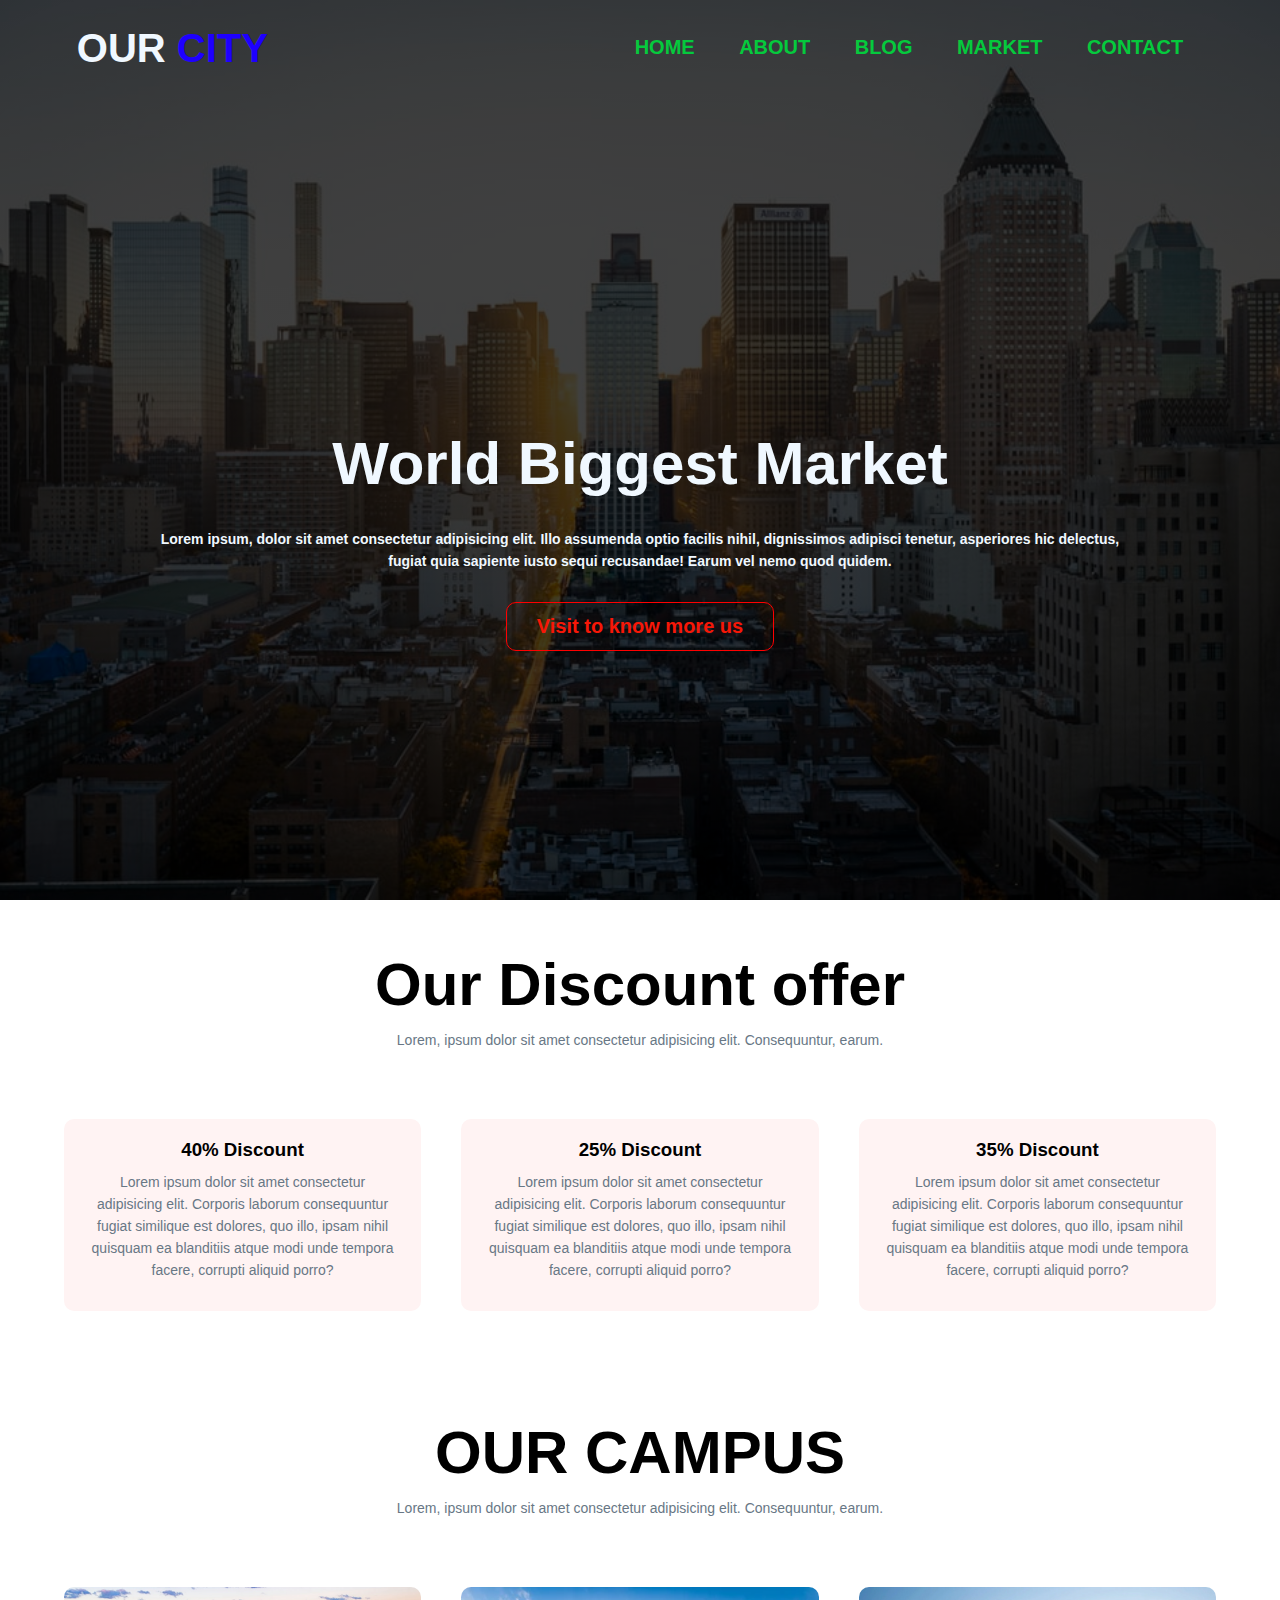
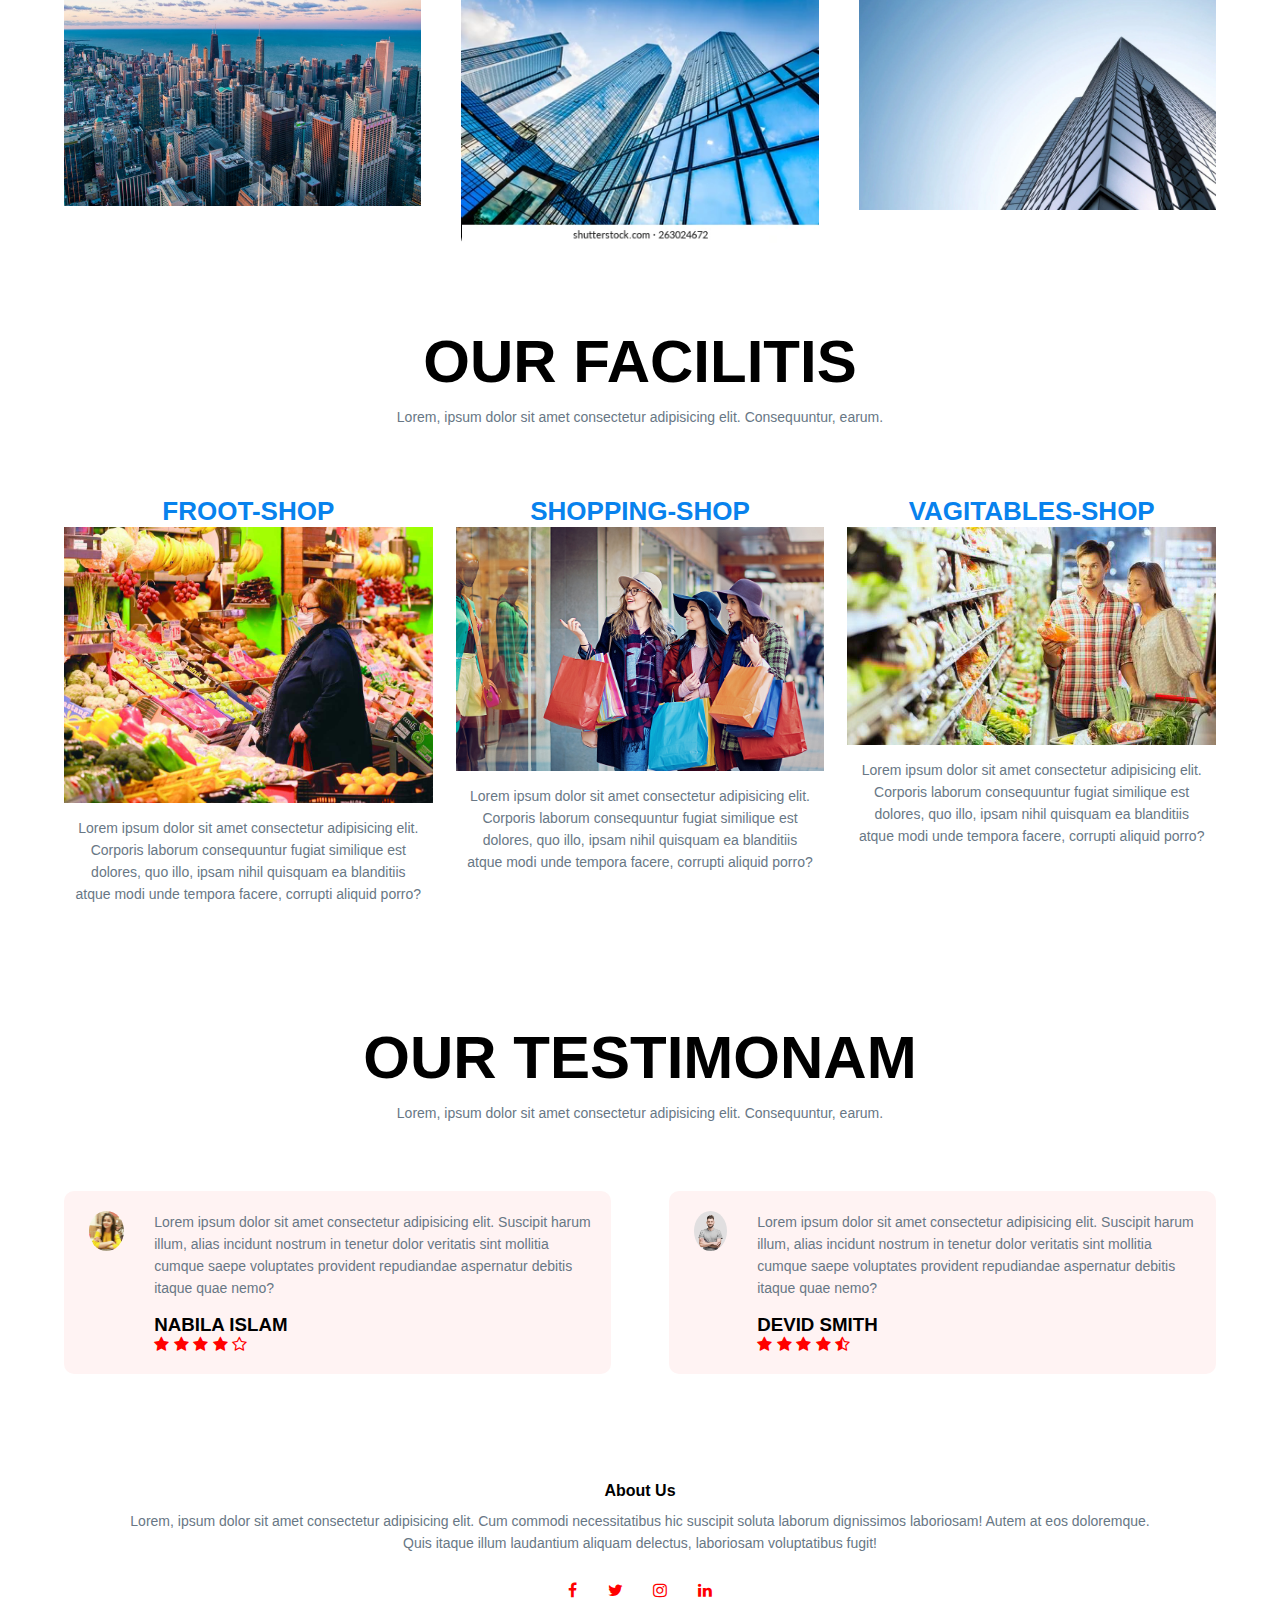
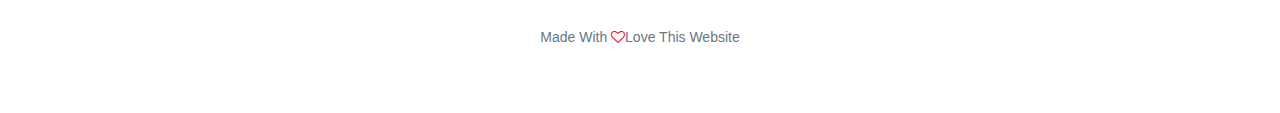
<file: index.html>
<!DOCTYPE html>
<html lang="en">
<head>
    <meta charset="UTF-8">
    <meta http-equiv="X-UA-Compatible" content="IE=edge">
    <meta name="viewport" content="width=device-width, initial-scale=1.0">
    <title>Document</title>
    <link rel="stylesheet" href="style.css">
    <link rel="stylesheet" href="https://stackpath.bootstrapcdn.com/font-awesome/4.7.0/css/font-awesome.min.css">
</head>
<body>
    <section class="hedaer">
      <nav>
        <h2 class="logo">OUR <span>CITY</span></h2>
         <div class="nav-links" id="navlinks">
            <i class="fa fa-times" onclick="hidemenu()"></i>
             <ul>
                 <li><a href="index.html">HOME</a></li>
                 <li><a href="about.html">ABOUT</a></li>
                 <li><a href="blog.html">BLOG</a></li>
                 <li><a href="market.html">MARKET</a></li>
                 <li><a href="contact.html">CONTACT</a></li>
             </ul>
         </div>
         <i class="fa fa-bars"onclick="showmenu()"></i>
        </nav>


        <div class="detels">
            <h1>World Biggest Market</h1>
            <p>Lorem ipsum, dolor sit amet consectetur adipisicing elit. Illo assumenda optio facilis nihil, dignissimos adipisci tenetur, asperiores hic delectus, <br> fugiat quia sapiente iusto sequi recusandae! Earum vel nemo quod quidem.</p>
            <a href="" class="btn">Visit to know more us</a>
        </div>

    </section>
             
    <!-- discount -->

<section class="discount">

    <h1>Our Discount offer</h1>
    <p>Lorem, ipsum dolor sit amet consectetur adipisicing elit. Consequuntur, earum.</p>

     <div class="row">
         <div class="market-col">
             <h3>40% Discount</h3>
             <p>Lorem ipsum dolor sit amet consectetur adipisicing elit. Corporis laborum consequuntur fugiat similique est dolores, quo illo, ipsam nihil quisquam ea blanditiis atque modi unde tempora facere, corrupti aliquid porro?</p>
         </div>
         <div class="market-col">
            <h3>25% Discount</h3>
            <p>Lorem ipsum dolor sit amet consectetur adipisicing elit. Corporis laborum consequuntur fugiat similique est dolores, quo illo, ipsam nihil quisquam ea blanditiis atque modi unde tempora facere, corrupti aliquid porro?</p>
        </div>
        <div class="market-col">
            <h3>35% Discount</h3>
            <p>Lorem ipsum dolor sit amet consectetur adipisicing elit. Corporis laborum consequuntur fugiat similique est dolores, quo illo, ipsam nihil quisquam ea blanditiis atque modi unde tempora facere, corrupti aliquid porro?</p>
        </div>
     </div>



</section>


<!-- Campus -->

  <section class="Campus">

    <h1>OUR CAMPUS</h1>
    <p>Lorem, ipsum dolor sit amet consectetur adipisicing elit. Consequuntur, earum.</p>



    
    <div class="row">
        <div class="Campus-col">
           <img src="./b.png">
           <div class="lear">
               <h3>ENGLAND</h3>
           </div>
        </div>

        <div class="Campus-col">
            <img src="./london.png">
            <div class="lear">
                <h3>LONDON</h3>
            </div>
         </div>

         <div class="Campus-col">
            <img src="./lond.png">
            <div class="lear">
                <h3>AMERIKA</h3>
            </div>
         </div>

    </div>



  </section>



  <!-- facilitis -->

  <section class="facilitis">

    <h1>OUR FACILITIS</h1>
    <p>Lorem, ipsum dolor sit amet consectetur adipisicing elit. Consequuntur, earum.</p>
  
  
    <div class="row">
        <div class="facilitis-col">
            <h3>FROOT-SHOP</h3>
            <img src="./shopping.png">
            <p>Lorem ipsum dolor sit amet consectetur adipisicing elit. Corporis laborum consequuntur fugiat similique est dolores, quo illo, ipsam nihil quisquam ea blanditiis atque modi unde tempora facere, corrupti aliquid porro?</p>
        </div>
  
        <div class="facilitis-col">
            <h3>SHOPPING-SHOP</h3>
            <img src="./market.png">
            <p>Lorem ipsum dolor sit amet consectetur adipisicing elit. Corporis laborum consequuntur fugiat similique est dolores, quo illo, ipsam nihil quisquam ea blanditiis atque modi unde tempora facere, corrupti aliquid porro?</p>
        </div>
  
        <div class="facilitis-col">
            <h3>VAGITABLES-SHOP</h3>
            <img src="./shop.png">
            <p>Lorem ipsum dolor sit amet consectetur adipisicing elit. Corporis laborum consequuntur fugiat similique est dolores, quo illo, ipsam nihil quisquam ea blanditiis atque modi unde tempora facere, corrupti aliquid porro?</p>
        </div>
    </div>
  
  
  
  
  </section>


   <!-- TESTIMONAM -->

   <section class="TESTIMONAM">
      
    <h1>OUR TESTIMONAM</h1>
    <p>Lorem, ipsum dolor sit amet consectetur adipisicing elit. Consequuntur, earum.</p>

   <div class="row">
       <div class="tes-col">
           <img src="./girl.png">
           <div>
               <p>Lorem ipsum dolor sit amet consectetur adipisicing elit. Suscipit harum illum, alias incidunt nostrum in tenetur dolor veritatis sint mollitia cumque saepe voluptates provident repudiandae aspernatur debitis itaque quae nemo?</p>
               <h3>NABILA ISLAM</h3>
               <i class="fa fa-star"></i>
               <i class="fa fa-star"></i>
               <i class="fa fa-star"></i>
               <i class="fa fa-star"></i>
               <i class="fa fa-star-o"></i>

           </div>
       </div>
       <div class="tes-col">
        <img src="./man.png">
        <div>
            <p>Lorem ipsum dolor sit amet consectetur adipisicing elit. Suscipit harum illum, alias incidunt nostrum in tenetur dolor veritatis sint mollitia cumque saepe voluptates provident repudiandae aspernatur debitis itaque quae nemo?</p>
            <h3>DEVID SMITH</h3>
            <i class="fa fa-star"></i>
            <i class="fa fa-star"></i>
            <i class="fa fa-star"></i>
            <i class="fa fa-star"></i>
            <i class="fa fa-star-half-o"></i>
        </div>
    </div>
   </div>

   




   </section>



    
<!-- footer -->

<section class="footer">
     
    <h4>About Us</h4>
    <p>Lorem, ipsum dolor sit amet consectetur adipisicing elit. Cum commodi necessitatibus hic suscipit soluta laborum dignissimos laboriosam! Autem at eos doloremque. <br> Quis itaque illum laudantium aliquam delectus, laboriosam voluptatibus fugit!</p>

    <div class="icons">
        <i class="fa fa-facebook"></i>
        <i class="fa fa-twitter"></i>
        <i class="fa fa-instagram"></i>
        <i class="fa fa-linkedin"></i>
    </div>
     <p>Made With  <i class="fa fa-heart-o"></i>Love This Website</p>



</section>














   <!-- java script  -->




    <script>


      var navlinks = document.getElementById("navlinks");
      function showmenu(){
        navlinks.style.right="0";
      }
      function hidemenu(){
        navlinks.style.right="-200px";
      }





    </script>
     




   

</body>
</html>
</file>
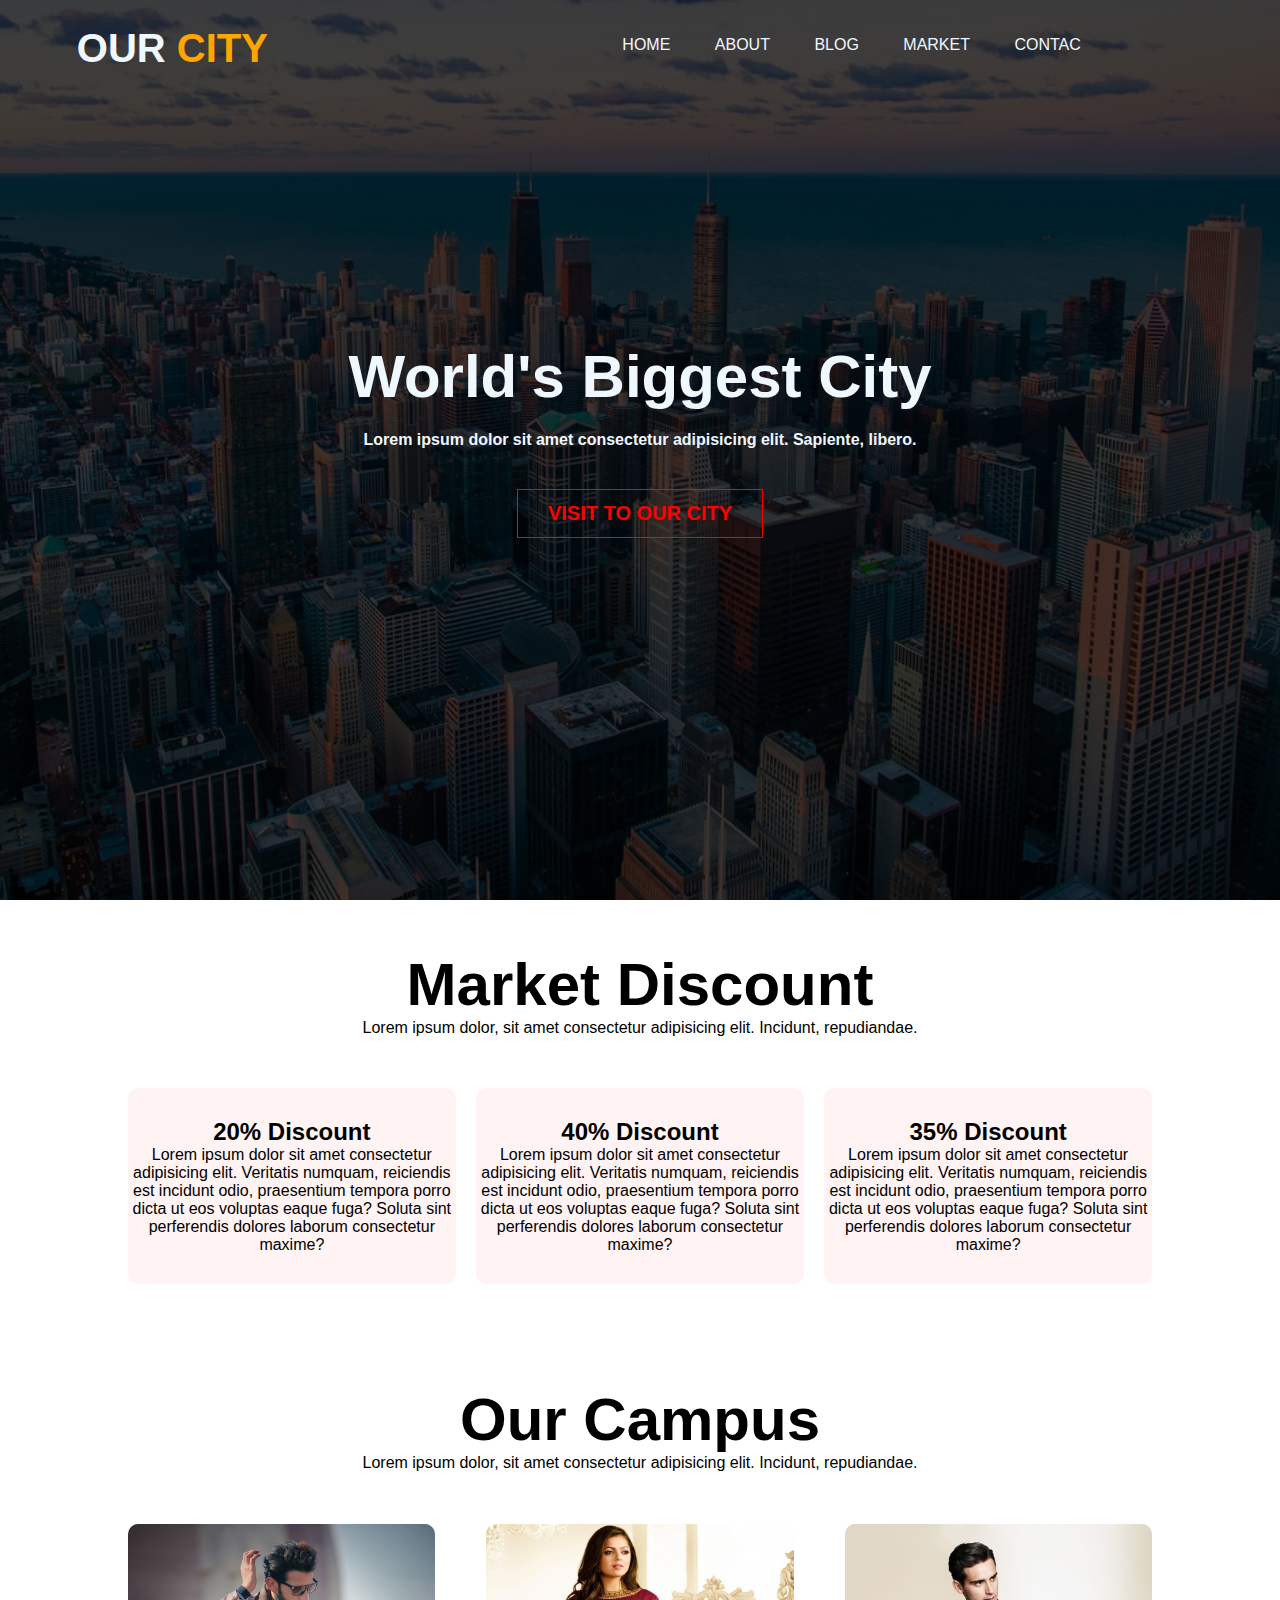
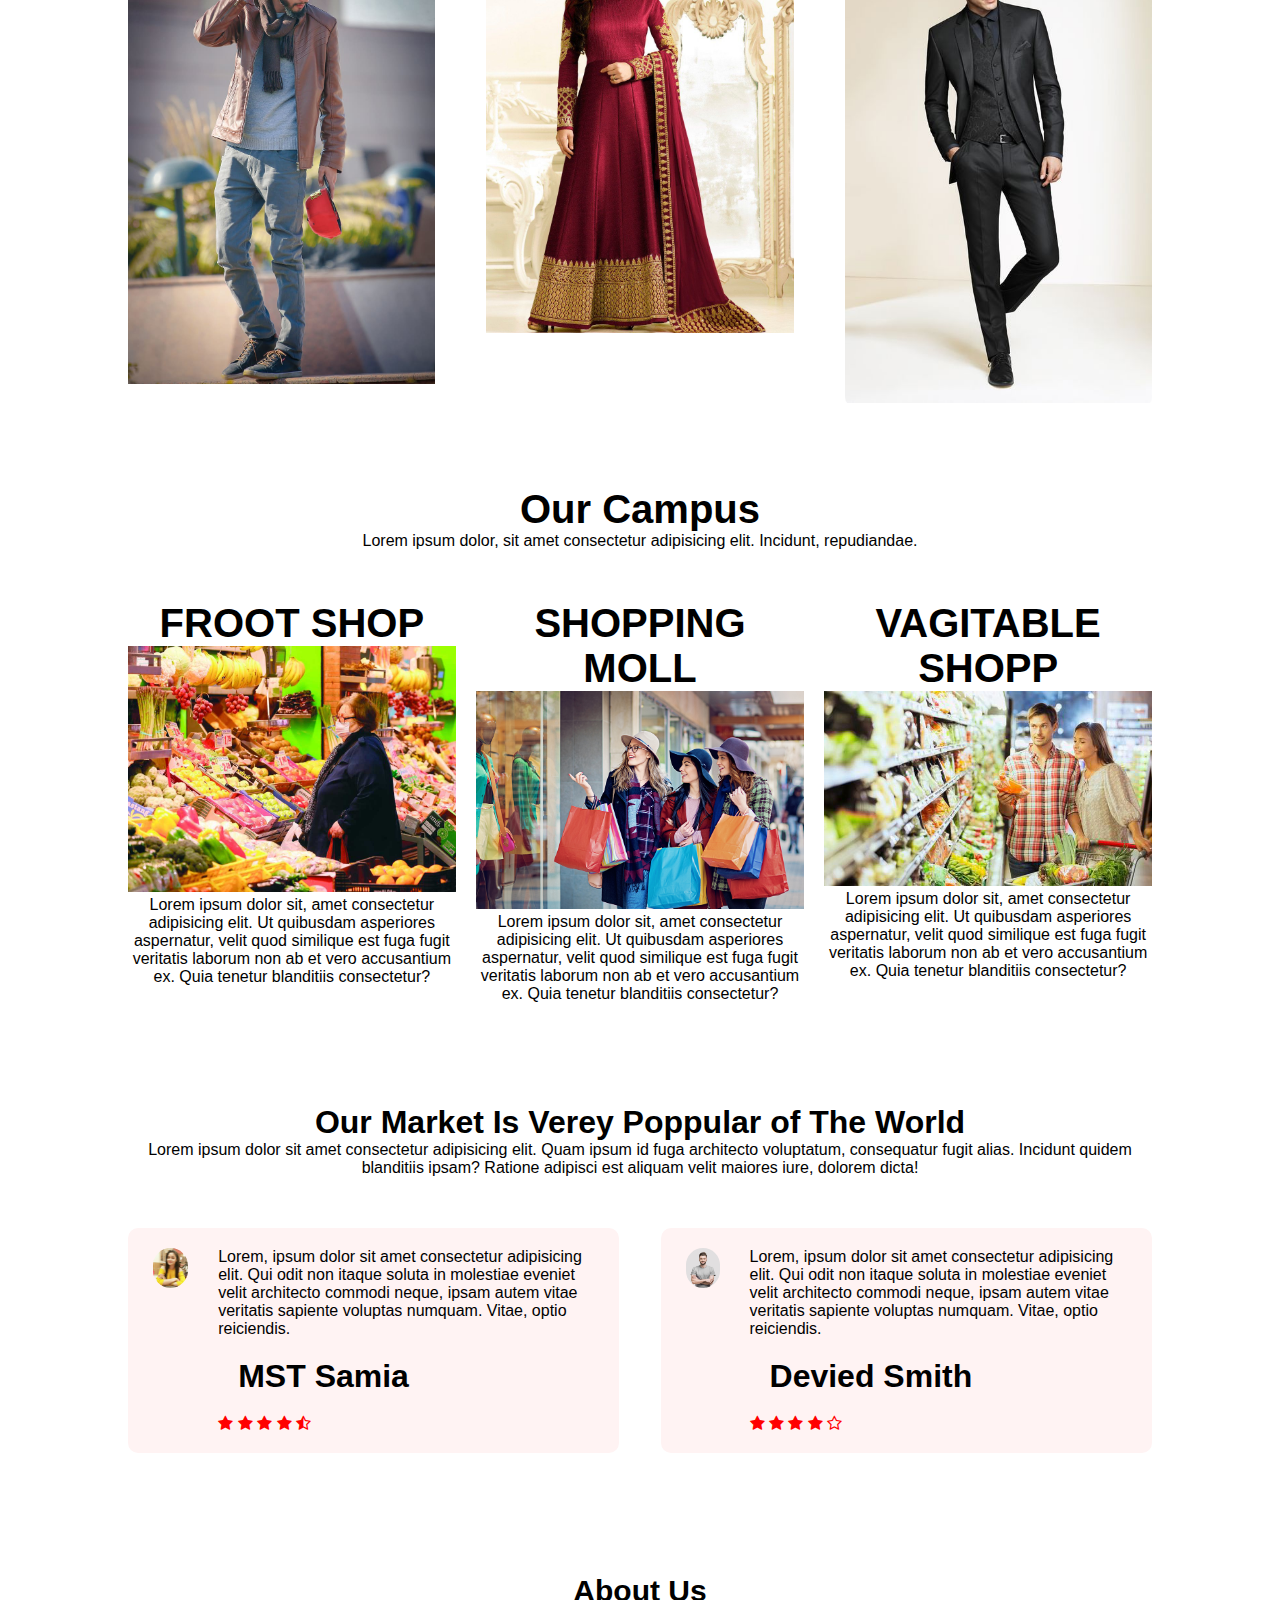
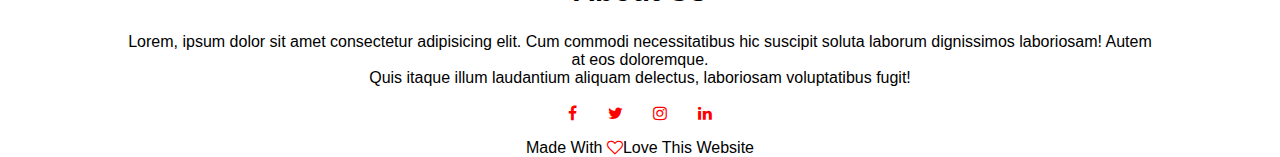
<file: practic/index.html>
<!DOCTYPE html>
<html lang="en">
<head>
  <meta charset="UTF-8">
  <meta http-equiv="X-UA-Compatible" content="IE=edge">
  <meta name="viewport" content="width=device-width, initial-scale=1.0">
  <title>Document</title>
  <link rel="stylesheet" href="style.css">
  <link rel="stylesheet" href="https://stackpath.bootstrapcdn.com/font-awesome/4.7.0/css/font-awesome.min.css">
</head>
<body>
  
<section>
 <div class="header">
    <nav>
    <h1 class="logo">OUR <span>CITY</span></h1>
    <div class="Nav-links" id="navlinks">
      <i class="fa fa-times" onclick="hidemenu()"></i>
      <ul>
        <li><a href="">HOME</a></li>
        <li><a href="">ABOUT</a></li>
        <li><a href="">BLOG</a></li>
        <li><a href="">MARKET</a></li>
        <li><a href="">CONTAC</a></li>
      </ul>
    </div>
    <i class="fa fa-bars" onclick="showmenu()"></i>
    </nav>

     <div class="detels">
      <h1> World's Biggest City</h1>
      <p>Lorem ipsum dolor sit amet consectetur adipisicing elit. Sapiente, libero.</p>
      <a href="" class="btn">VISIT TO OUR CITY</a>

     </div>

 </div>


</section>


<!-- corses  -->
<section class="corses">
  <h1>Market Discount</h1>
  <p>Lorem ipsum dolor, sit amet consectetur adipisicing elit. Incidunt, repudiandae.</p>

<div class="row">
  <div class="corses-col">
    <h2>20% Discount</h2>
    <p>Lorem ipsum dolor sit amet consectetur adipisicing elit. Veritatis numquam, reiciendis est incidunt odio, praesentium tempora porro dicta ut eos voluptas eaque fuga? Soluta sint perferendis dolores laborum consectetur maxime?</p>
  </div>

  <div class="corses-col">
    <h2>40% Discount</h2>
    <p>Lorem ipsum dolor sit amet consectetur adipisicing elit. Veritatis numquam, reiciendis est incidunt odio, praesentium tempora porro dicta ut eos voluptas eaque fuga? Soluta sint perferendis dolores laborum consectetur maxime?</p>
  </div>

  <div class="corses-col">
    <h2>35% Discount</h2>
    <p>Lorem ipsum dolor sit amet consectetur adipisicing elit. Veritatis numquam, reiciendis est incidunt odio, praesentium tempora porro dicta ut eos voluptas eaque fuga? Soluta sint perferendis dolores laborum consectetur maxime?</p>
  </div>

</div>


</section>

 <!-- campus -->

<section class="campus">

  <h1>Our Campus</h1>
  <p>Lorem ipsum dolor, sit amet consectetur adipisicing elit. Incidunt, repudiandae.</p>

  <div class="row">
    <div class="campus-col">
      <img src="./bannar.png">
      <div class="lear">
        <h3>GOOD LOCK</h3>
      </div>
    </div>

    <div class="campus-col">
      <img src="./girl-model.png">
      <div class="lear">
        <h3>GOOD LOCK</h3>
      </div>
    </div>

    <div class="campus-col">
      <img src="./boy-mdel.png">
      <div class="lear">
        <h3>GOOD LOCK</h3>
      </div>
    </div>

  </div>

</section>

<!-- facilitis -->

 <section class="facilitis">

  <h1>Our Campus</h1>
  <p>Lorem ipsum dolor, sit amet consectetur adipisicing elit. Incidunt, repudiandae.</p>


  <div class="row">
    <div class="facilitis-col">
      <h1>FROOT SHOP</h1>
      <img src="./shopping.png">
      <p>Lorem ipsum dolor sit, amet consectetur adipisicing elit. Ut quibusdam asperiores aspernatur, velit quod similique est fuga fugit veritatis laborum non ab et vero accusantium ex. Quia tenetur blanditiis consectetur?</p>
    </div>

    <div class="facilitis-col">
      <h1>SHOPPING MOLL</h1>
      <img src="./market.png">
      <p>Lorem ipsum dolor sit, amet consectetur adipisicing elit. Ut quibusdam asperiores aspernatur, velit quod similique est fuga fugit veritatis laborum non ab et vero accusantium ex. Quia tenetur blanditiis consectetur?</p>
    </div>

    <div class="facilitis-col">
      <h1>VAGITABLE SHOPP</h1>
      <img src="./shop.png">
      <p>Lorem ipsum dolor sit, amet consectetur adipisicing elit. Ut quibusdam asperiores aspernatur, velit quod similique est fuga fugit veritatis laborum non ab et vero accusantium ex. Quia tenetur blanditiis consectetur?</p>
    </div>

  </div>

 </section>
  

 <SEction class="TESTIMONIA">

   <h1>Our Market Is Verey Poppular of The World</h1>
   <p>Lorem ipsum dolor sit amet consectetur adipisicing elit. Quam ipsum id fuga architecto voluptatum, consequatur fugit alias. Incidunt quidem <br> blanditiis ipsam? Ratione adipisci est aliquam velit maiores iure, dolorem dicta! </p>


   <div class="row">
     <div class="tes-col">
       <img src="./girl.png">
       <div>
         <p>Lorem, ipsum dolor sit amet consectetur adipisicing elit. Qui odit non itaque soluta in molestiae eveniet velit architecto commodi neque, ipsam autem vitae veritatis sapiente voluptas numquam. Vitae, optio reiciendis.</p>

         <h1>MST Samia</h1>
         <i class="fa fa-star"></i>
         <i class="fa fa-star"></i>
         <i class="fa fa-star"></i>
         <i class="fa fa-star"></i>
         <i class="fa fa-star-half-o"></i>
       </div>
     </div>

     <div class="tes-col">
      <img src="./man.png">
      <div>
        <p>Lorem, ipsum dolor sit amet consectetur adipisicing elit. Qui odit non itaque soluta in molestiae eveniet velit architecto commodi neque, ipsam autem vitae veritatis sapiente voluptas numquam. Vitae, optio reiciendis.</p>

        <h1>Devied Smith</h1>
        <i class="fa fa-star"></i>
        <i class="fa fa-star"></i>
        <i class="fa fa-star"></i>
        <i class="fa fa-star"></i>
        <i class="fa fa-star-o"></i>
      </div>
    </div>

   </div>
   
 </SEction>

   
<!-- footer -->

<section class="footer">
     
  <h4>About Us</h4>
  <p>Lorem, ipsum dolor sit amet consectetur adipisicing elit. Cum commodi necessitatibus hic suscipit soluta laborum dignissimos laboriosam! Autem at eos doloremque. <br> Quis itaque illum laudantium aliquam delectus, laboriosam voluptatibus fugit!</p>

  <div class="icons">
      <i class="fa fa-facebook"></i>
      <i class="fa fa-twitter"></i>
      <i class="fa fa-instagram"></i>
      <i class="fa fa-linkedin"></i>
  </div>
   <p>Made With  <i class="fa fa-heart-o"></i>Love This Website</p>



</section>















 <!-- java script -->

 <script>


var navlinks = document.getElementById("navlinks");
      function showmenu(){
        navlinks.style.right="0";
      }
      function hidemenu(){
        navlinks.style.right="-200px";
      }




 </script>
  
 
</body>
</html>
</file>
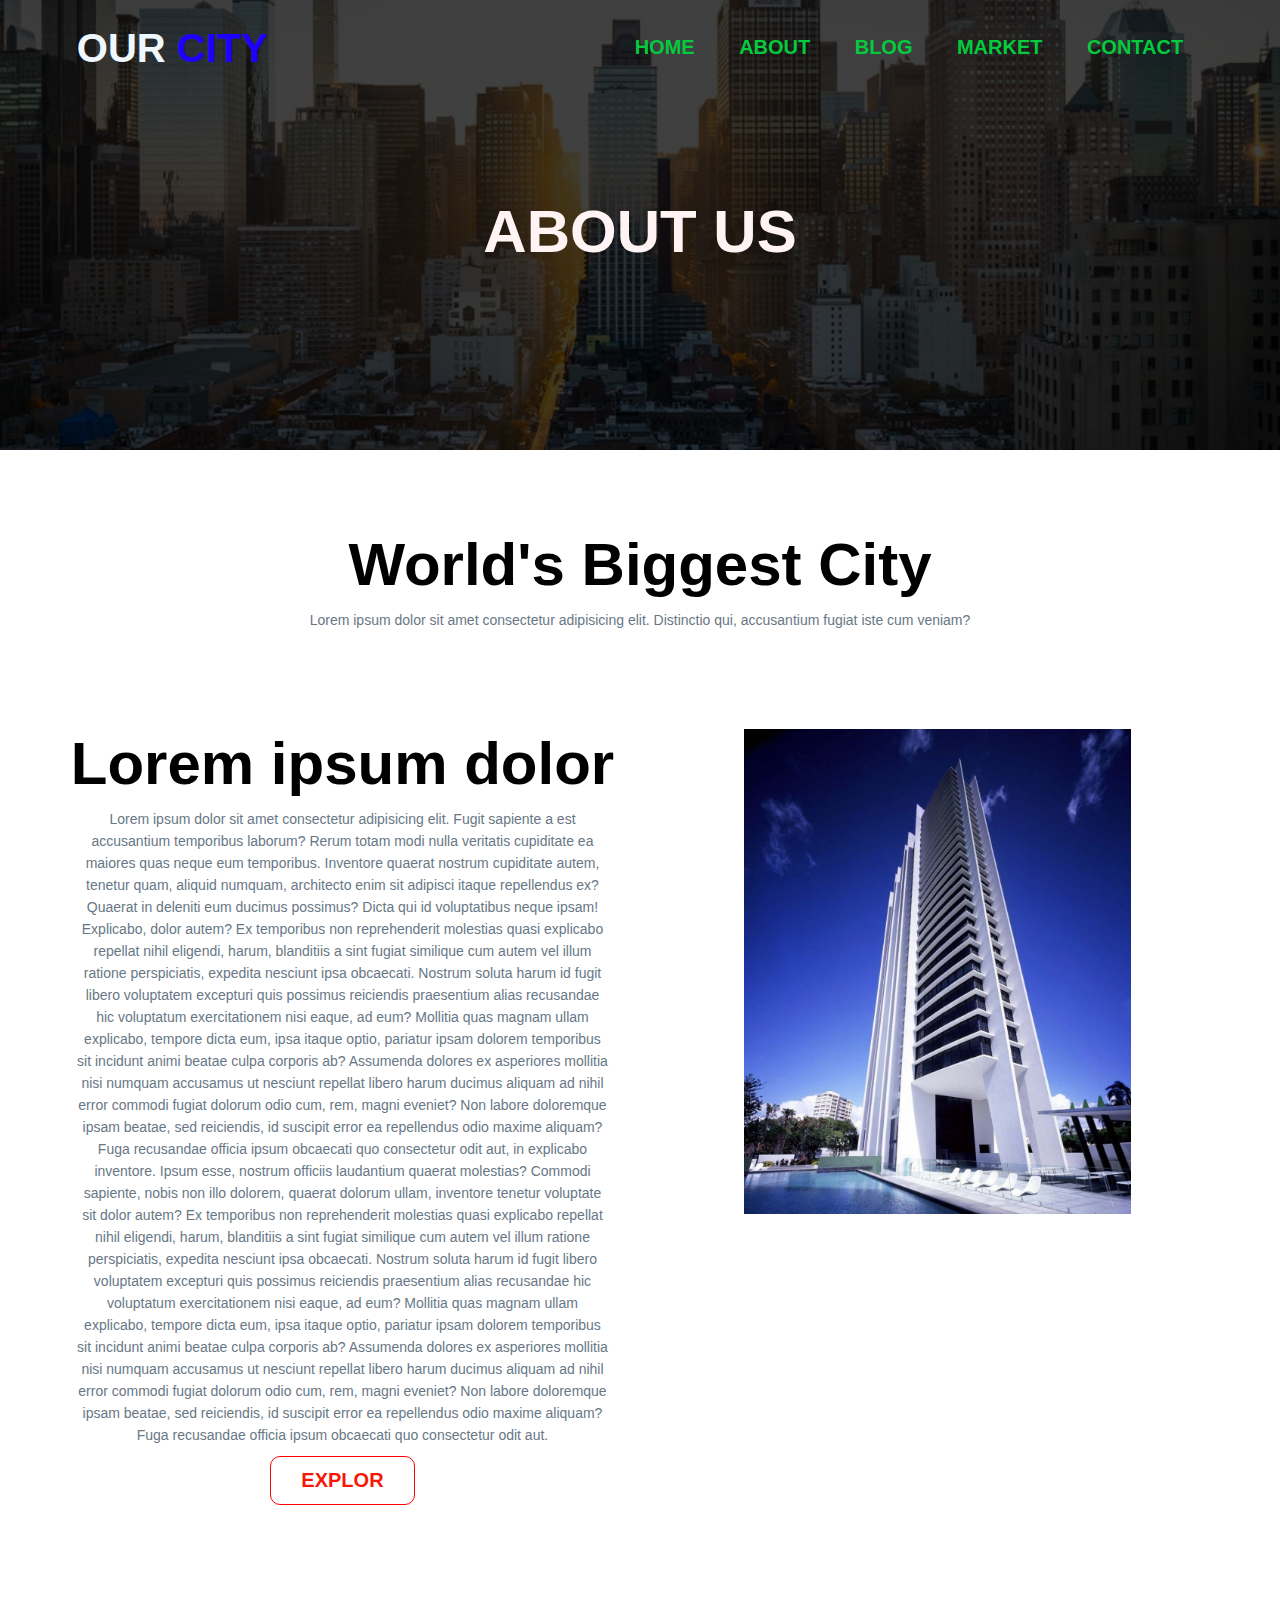
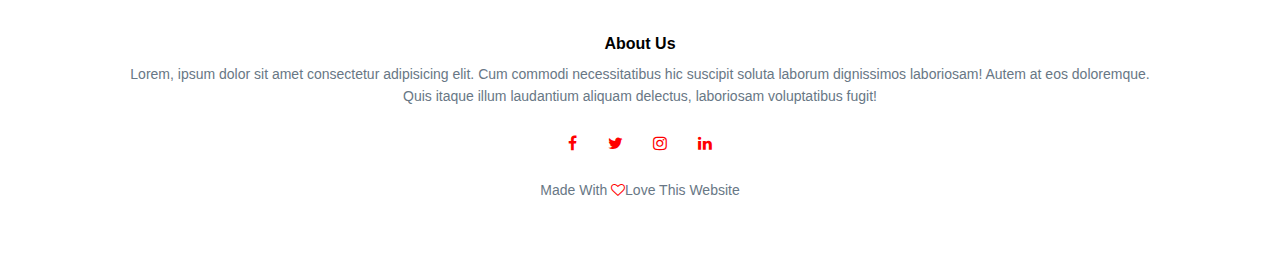
<file: about.html>
<!DOCTYPE html>
<html lang="en">
<head>
    <meta charset="UTF-8">
    <meta http-equiv="X-UA-Compatible" content="IE=edge">
    <meta name="viewport" content="width=device-width, initial-scale=1.0">
    <title>Document</title>
    <link rel="stylesheet" href="style.css">
    <link rel="stylesheet" href="https://stackpath.bootstrapcdn.com/font-awesome/4.7.0/css/font-awesome.min.css">
</head>
<body>
    <section class="sab-hedaer">
      <nav>
        <h2 class="logo">OUR <span>CITY</span></h2>
         <div class="nav-links" id="navlinks">
            <i class="fa fa-times" onclick="hidemenu()"></i>
             <ul>
                 <li><a href="index.html">HOME</a></li>
                 <li><a href="about.html">ABOUT</a></li>
                 <li><a href="blog.html">BLOG</a></li>
                 <li><a href="market.html">MARKET</a></li>
                 <li><a href="contact.html">CONTACT</a></li>
             </ul>
         </div>
         <i class="fa fa-bars"onclick="showmenu()"></i>
        </nav>

        <h1>ABOUT US</h1>
    

    </section>

    <!-- ABOUT US -->

   <section class="about">
     <h1>World's Biggest City</h1>
     <p>Lorem ipsum dolor sit amet consectetur adipisicing elit. Distinctio qui, accusantium fugiat iste cum veniam?</p>


     <div class="row">
       <div class="about-col">
         <h1>Lorem ipsum dolor</h1>
         <p>Lorem ipsum dolor sit amet consectetur adipisicing elit. Fugit sapiente a est accusantium temporibus laborum? Rerum totam modi nulla veritatis cupiditate ea maiores quas neque eum temporibus. Inventore quaerat nostrum cupiditate autem, tenetur quam, aliquid numquam, architecto enim sit adipisci itaque repellendus ex? Quaerat in deleniti eum ducimus possimus? Dicta qui id voluptatibus neque ipsam! Explicabo, dolor autem? Ex temporibus non reprehenderit molestias quasi explicabo repellat nihil eligendi, harum, blanditiis a sint fugiat similique cum autem vel illum ratione perspiciatis, expedita nesciunt ipsa obcaecati. Nostrum soluta harum id fugit libero voluptatem excepturi quis possimus reiciendis praesentium alias recusandae hic voluptatum exercitationem nisi eaque, ad eum? Mollitia quas magnam ullam explicabo, tempore dicta eum, ipsa itaque optio, pariatur ipsam dolorem temporibus sit incidunt animi beatae culpa corporis ab? Assumenda dolores ex asperiores mollitia nisi numquam accusamus ut nesciunt repellat libero harum ducimus aliquam ad nihil error commodi fugiat dolorum odio cum, rem, magni eveniet? Non labore doloremque ipsam beatae, sed reiciendis, id suscipit error ea repellendus odio maxime aliquam? Fuga recusandae officia ipsum obcaecati quo consectetur odit aut, in explicabo inventore. Ipsum esse, nostrum officiis laudantium quaerat molestias? Commodi sapiente, nobis non illo dolorem, quaerat dolorum ullam, inventore tenetur voluptate sit  dolor autem? Ex temporibus non reprehenderit molestias quasi explicabo repellat nihil eligendi, harum, blanditiis a sint fugiat similique cum autem vel illum ratione perspiciatis, expedita nesciunt ipsa obcaecati. Nostrum soluta harum id fugit libero voluptatem excepturi quis possimus reiciendis praesentium alias recusandae hic voluptatum exercitationem nisi eaque, ad eum? Mollitia quas magnam ullam explicabo, tempore dicta eum, ipsa itaque optio, pariatur ipsam dolorem temporibus sit incidunt animi beatae culpa corporis ab? Assumenda dolores ex asperiores mollitia nisi numquam accusamus ut nesciunt repellat libero harum ducimus aliquam ad nihil error commodi fugiat dolorum odio cum, rem, magni eveniet? Non labore doloremque ipsam beatae, sed reiciendis, id suscipit error ea repellendus odio maxime aliquam? Fuga recusandae officia ipsum obcaecati quo consectetur odit aut.</p>
         <a href="" class="btn">EXPLOR</a>
       </div>
       <div class="about-col">
         <img src="./dubay.png" >
       </div>
     </div>


   </section>
   
 
  











    
<!-- footer -->

<section class="footer">
     
    <h4>About Us</h4>
    <p>Lorem, ipsum dolor sit amet consectetur adipisicing elit. Cum commodi necessitatibus hic suscipit soluta laborum dignissimos laboriosam! Autem at eos doloremque. <br> Quis itaque illum laudantium aliquam delectus, laboriosam voluptatibus fugit!</p>

    <div class="icons">
        <i class="fa fa-facebook"></i>
        <i class="fa fa-twitter"></i>
        <i class="fa fa-instagram"></i>
        <i class="fa fa-linkedin"></i>
    </div>
     <p>Made With  <i class="fa fa-heart-o"></i>Love This Website</p>



</section>














   <!-- java script  -->




    <script>


      var navlinks = document.getElementById("navlinks");
      function showmenu(){
        navlinks.style.right="0";
      }
      function hidemenu(){
        navlinks.style.right="-200px";
      }





    </script>
     




   

</body>
</html>
</file>
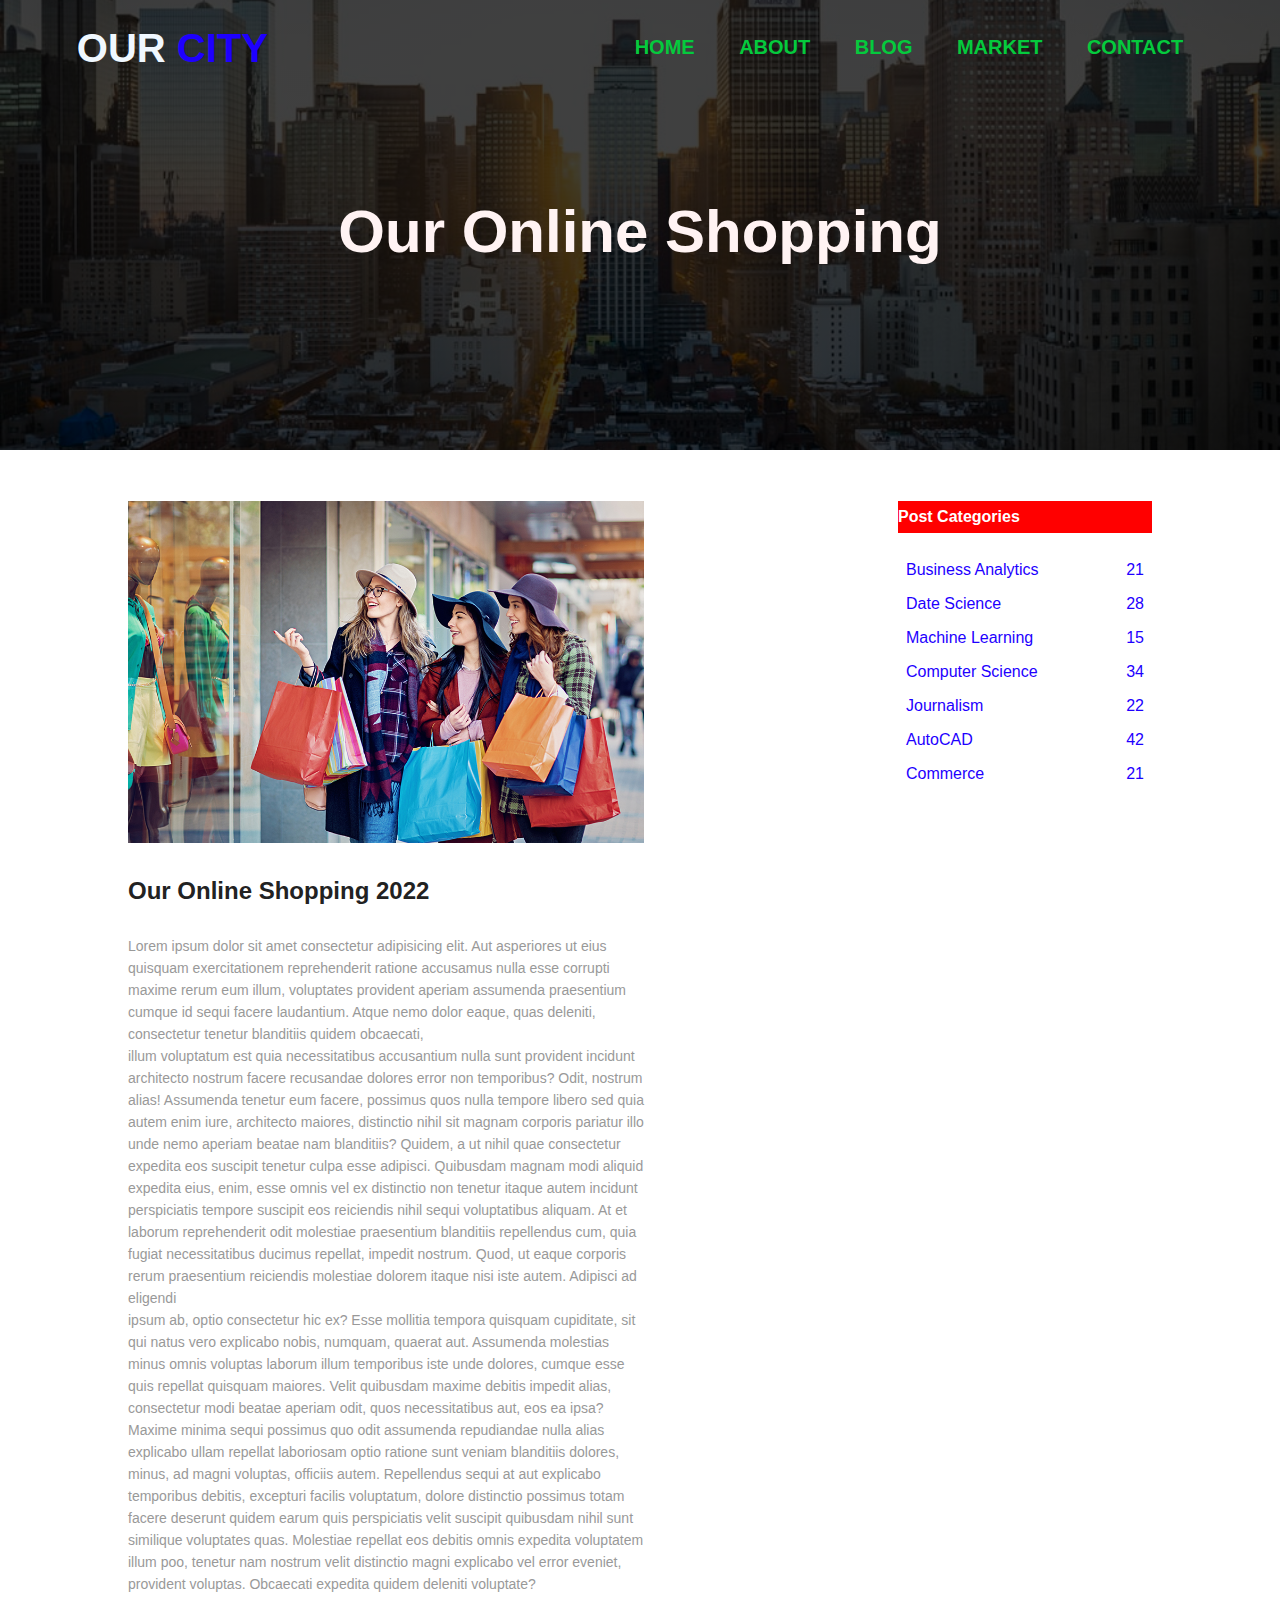
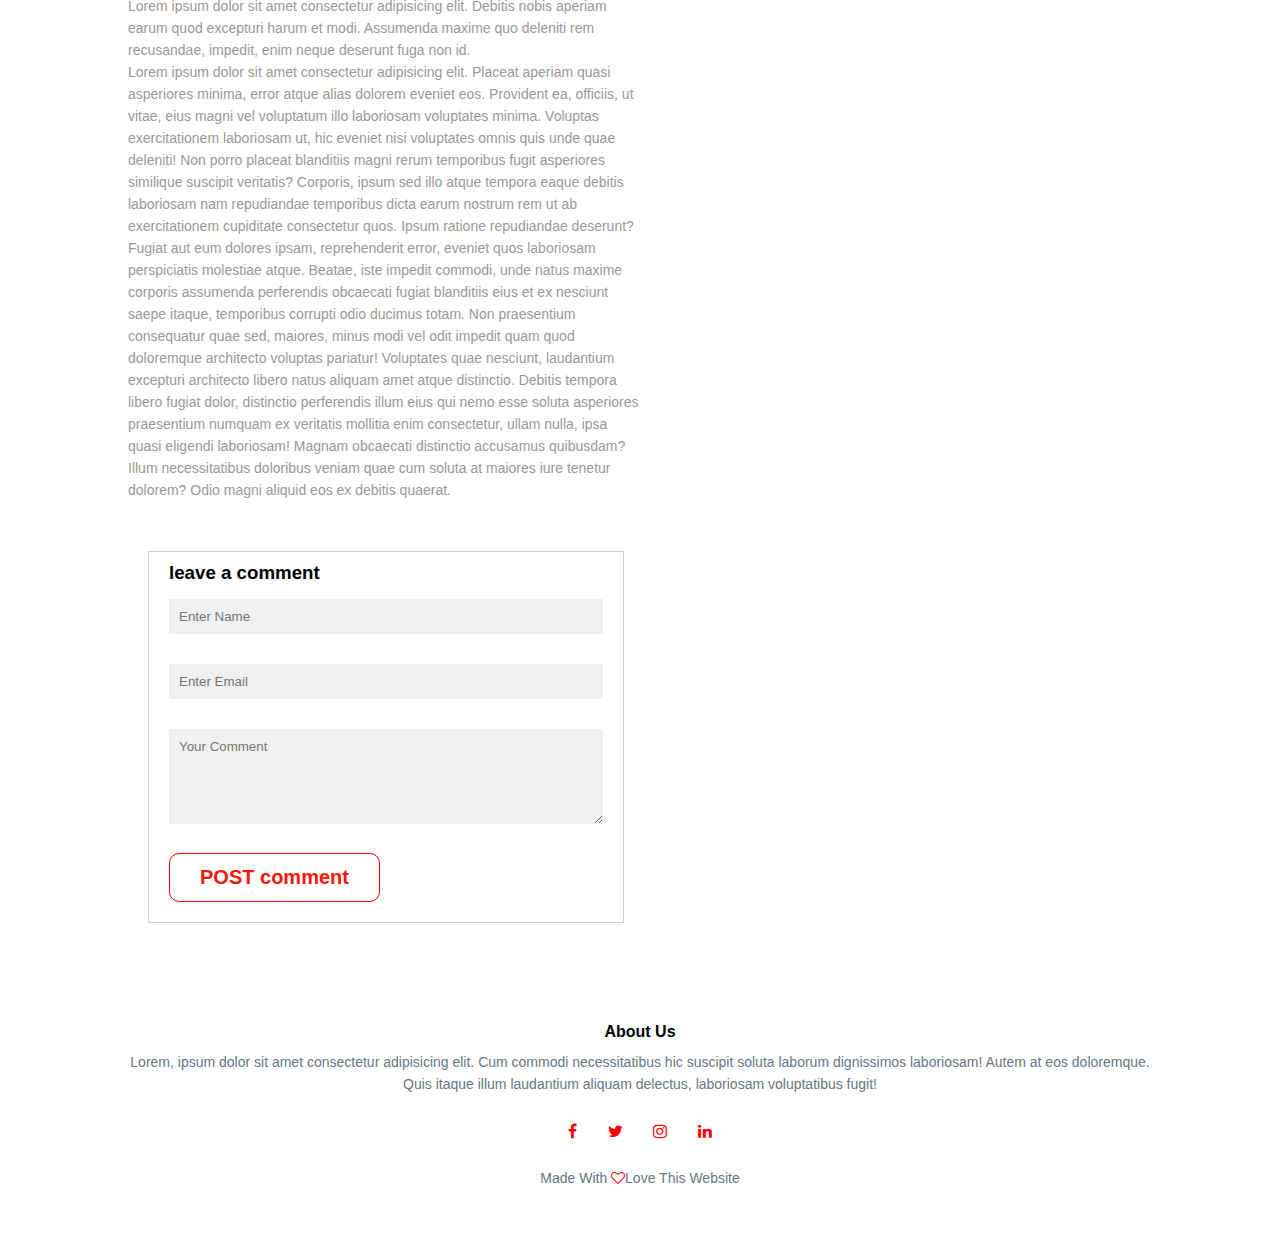
<file: blog.html>
<!DOCTYPE html>
<html lang="en">
<head>
    <meta charset="UTF-8">
    <meta http-equiv="X-UA-Compatible" content="IE=edge">
    <meta name="viewport" content="width=device-width, initial-scale=1.0">
    <title>Document</title>
    <link rel="stylesheet" href="style.css">
    <link rel="stylesheet" href="https://stackpath.bootstrapcdn.com/font-awesome/4.7.0/css/font-awesome.min.css">
</head>
<body>
    <section class="sab-hedaer">
      <nav>
        <h2 class="logo">OUR <span>CITY</span></h2>
         <div class="nav-links" id="navlinks">
            <i class="fa fa-times" onclick="hidemenu()"></i>
             <ul>
                 <li><a href="index.html">HOME</a></li>
                 <li><a href="about.html">ABOUT</a></li>
                 <li><a href="blog.html">BLOG</a></li>
                 <li><a href="market.html">MARKET</a></li>
                 <li><a href="contact.html">CONTACT</a></li>
             </ul>
         </div>
         <i class="fa fa-bars"onclick="showmenu()"></i>
        </nav>

        <h1>Our Online Shopping</h1>
    </section>
      
    <!-- blog-content  -->
     
    <section class="blog-content">
        <div class="row">
            <div class="blog-left">
                <img src="./market.png">
                <h2>Our Online Shopping 2022</h2>
                <p>Lorem ipsum dolor sit amet consectetur adipisicing elit. Aut asperiores ut eius quisquam exercitationem reprehenderit ratione accusamus nulla esse corrupti maxime rerum eum illum, voluptates provident aperiam assumenda praesentium cumque id sequi facere laudantium. Atque nemo dolor eaque, quas deleniti, consectetur tenetur blanditiis quidem obcaecati, <br> illum voluptatum est quia necessitatibus accusantium nulla sunt provident incidunt architecto nostrum facere recusandae dolores error non temporibus? Odit, nostrum alias! Assumenda tenetur eum facere, possimus quos nulla tempore libero sed quia autem enim iure, architecto maiores, distinctio nihil sit magnam corporis pariatur illo unde nemo aperiam beatae nam blanditiis? Quidem, a ut nihil quae consectetur expedita eos suscipit tenetur culpa esse adipisci. Quibusdam magnam modi aliquid expedita eius, enim, esse omnis vel ex distinctio non tenetur itaque autem incidunt perspiciatis tempore suscipit eos reiciendis nihil sequi voluptatibus aliquam. At et laborum reprehenderit odit molestiae praesentium blanditiis repellendus cum, quia fugiat necessitatibus ducimus repellat, impedit nostrum. Quod, ut eaque corporis rerum praesentium reiciendis molestiae dolorem itaque nisi iste autem. Adipisci ad eligendi <br>
                    ipsum ab, optio consectetur hic ex? Esse mollitia tempora quisquam cupiditate, sit qui natus vero explicabo nobis, numquam, quaerat aut. Assumenda molestias minus omnis voluptas laborum illum temporibus iste unde dolores, cumque esse quis repellat quisquam maiores. Velit quibusdam maxime debitis impedit alias, consectetur modi beatae aperiam odit, quos necessitatibus aut, eos ea ipsa? Maxime minima sequi possimus quo odit assumenda repudiandae nulla alias explicabo ullam repellat laboriosam optio ratione sunt veniam blanditiis dolores, minus, ad magni voluptas, officiis autem. Repellendus sequi at aut explicabo temporibus debitis, excepturi facilis voluptatum, dolore distinctio possimus totam facere deserunt quidem earum quis perspiciatis velit suscipit quibusdam nihil sunt similique voluptates quas. Molestiae repellat eos debitis omnis expedita voluptatem illum poo, tenetur nam nostrum velit distinctio magni explicabo vel error eveniet, provident voluptas. Obcaecati expedita quidem deleniti voluptate?</p>
                    <p>Lorem ipsum dolor sit amet consectetur adipisicing elit. Debitis nobis aperiam earum quod excepturi harum et modi. Assumenda maxime quo deleniti rem recusandae, impedit, enim neque deserunt fuga non id.</p>
                    <p>Lorem ipsum dolor sit amet consectetur adipisicing elit. Placeat aperiam quasi asperiores minima, error atque alias dolorem eveniet eos. Provident ea, officiis, ut vitae, eius magni vel voluptatum illo laboriosam voluptates minima. Voluptas exercitationem laboriosam ut, hic eveniet nisi voluptates omnis quis unde quae deleniti! Non porro placeat blanditiis magni rerum temporibus fugit asperiores similique suscipit veritatis? Corporis, ipsum sed illo atque tempora eaque debitis laboriosam nam repudiandae temporibus dicta earum nostrum rem ut ab exercitationem cupiditate consectetur quos. Ipsum ratione repudiandae deserunt? Fugiat aut eum dolores ipsam, reprehenderit error, eveniet quos laboriosam perspiciatis molestiae atque. Beatae, iste impedit commodi, unde natus maxime corporis assumenda perferendis obcaecati fugiat blanditiis eius et ex nesciunt saepe itaque, temporibus corrupti odio ducimus totam. Non praesentium consequatur quae sed, maiores, minus modi vel odit impedit quam quod doloremque architecto voluptas pariatur! Voluptates quae nesciunt, laudantium excepturi architecto libero natus aliquam amet atque distinctio. Debitis tempora libero fugiat dolor, distinctio perferendis illum eius qui nemo esse soluta asperiores praesentium numquam ex veritatis mollitia enim consectetur, ullam nulla, ipsa quasi eligendi laboriosam! Magnam obcaecati distinctio accusamus quibusdam? Illum necessitatibus doloribus veniam quae cum soluta at maiores iure tenetur dolorem? Odio magni aliquid eos ex debitis quaerat.</p>

                    <div class="comment-box">
                        <h3>leave a comment</h3>
                        <form class="comment-form">
                       <input type="text" placeholder="Enter Name">
                       <input type="email" placeholder="Enter Email">
                       <textarea rows="5" placeholder="Your Comment"></textarea>
                       <button type="submit" class="btn red-btn">POST comment</button>
                        </form>
                    </div>
            
            
            </div>

            <div class="blog-right">

  
              </div>
              <div class="blog-right">
              <h3>Post Categories</h3>
              <div>
                  <span>Business Analytics </span>
                  <span>21</span>
              </div>
              <div>
                  <span>Date Science </span>
                  <span>28</span>
              </div>
              <div>
                  <span>Machine Learning </span>
                  <span>15</span>
              </div>
              <div>
                  <span>Computer Science</span>
                  <span>34</span>
              </div>
              <div>
                  <span>Journalism </span>
                  <span>22</span>
              </div>
              <div>
                  <span>AutoCAD </span>
                  <span>42</span>
              </div>
              <div>
                  <span>Commerce </span>
                  <span>21</span>
              </div>
              </div>
          </div>
        

            
            </div>
        </div>

    </section>























    
<!-- footer -->

<section class="footer">
     
    <h4>About Us</h4>
    <p>Lorem, ipsum dolor sit amet consectetur adipisicing elit. Cum commodi necessitatibus hic suscipit soluta laborum dignissimos laboriosam! Autem at eos doloremque. <br> Quis itaque illum laudantium aliquam delectus, laboriosam voluptatibus fugit!</p>

    <div class="icons">
        <i class="fa fa-facebook"></i>
        <i class="fa fa-twitter"></i>
        <i class="fa fa-instagram"></i>
        <i class="fa fa-linkedin"></i>
    </div>
     <p>Made With  <i class="fa fa-heart-o"></i>Love This Website</p>



</section>














   <!-- java script  -->




    <script>


      var navlinks = document.getElementById("navlinks");
      function showmenu(){
        navlinks.style.right="0";
      }
      function hidemenu(){
        navlinks.style.right="-200px";
      }





    </script>
     




   

</body>
</html>
</file>
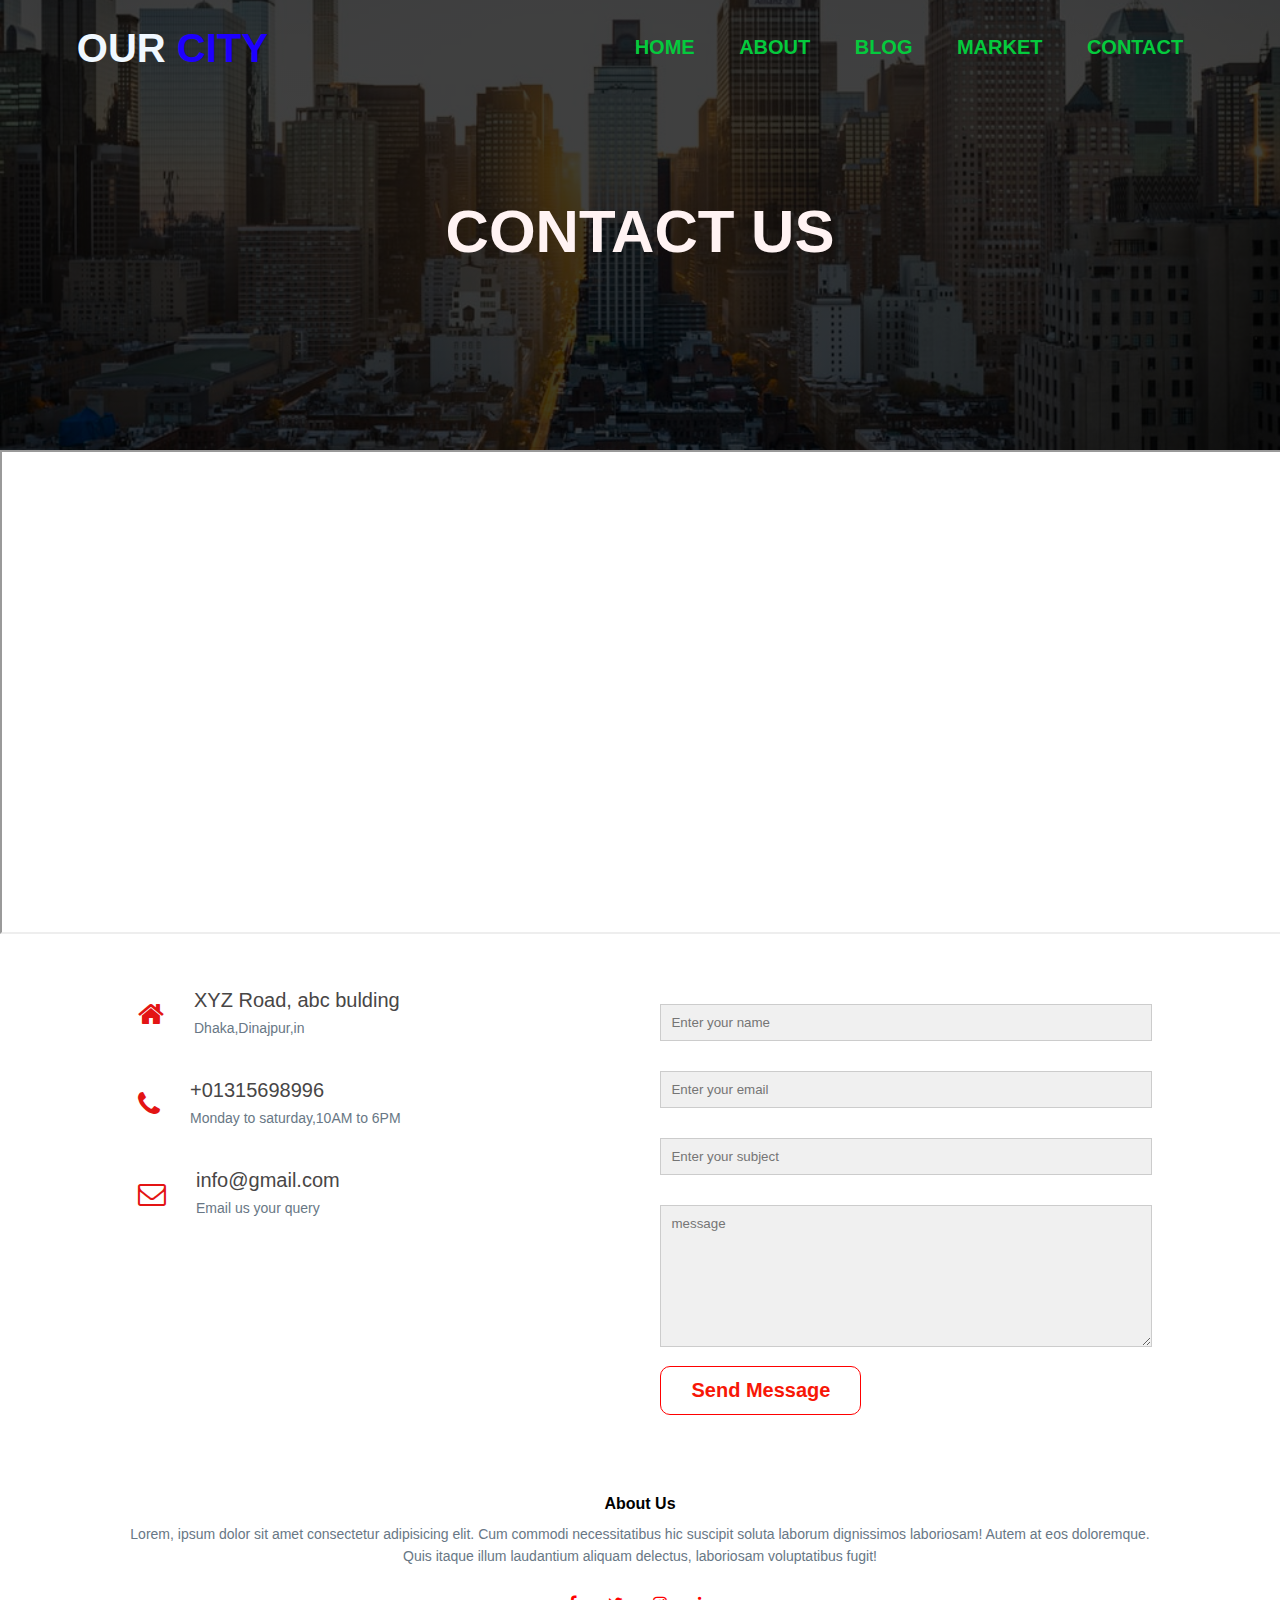
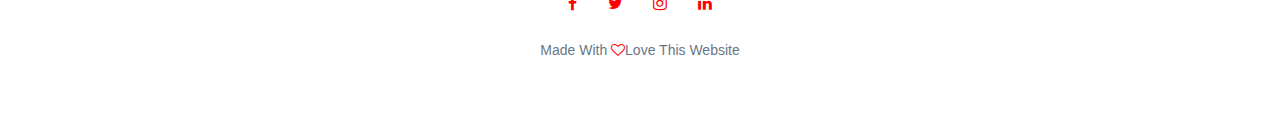
<file: contact.html>
<!DOCTYPE html>
<html lang="en">
<head>
    <meta charset="UTF-8">
    <meta http-equiv="X-UA-Compatible" content="IE=edge">
    <meta name="viewport" content="width=device-width, initial-scale=1.0">
    <title>Document</title>
    <link rel="stylesheet" href="style.css">
    <link rel="stylesheet" href="https://stackpath.bootstrapcdn.com/font-awesome/4.7.0/css/font-awesome.min.css">
</head>
<body>
    <section class="sab-hedaer">
      <nav>
        <h2 class="logo">OUR <span>CITY</span></h2>
         <div class="nav-links" id="navlinks">
            <i class="fa fa-times" onclick="hidemenu()"></i>
             <ul>
                 <li><a href="index.html">HOME</a></li>
                 <li><a href="about.html">ABOUT</a></li>
                 <li><a href="blog.html">BLOG</a></li>
                 <li><a href="market.html">MARKET</a></li>
                 <li><a href="contact.html">CONTACT</a></li>
             </ul>
         </div>
         <i class="fa fa-bars"onclick="showmenu()"></i>
        </nav>

        <h1>CONTACT US</h1>
    </section>
      
    <!-- contact  -->
     


    <section class="location">
            
        <iframe src="https://www.google.com/maps/d/embed?mid=1B1lAsUpYFg82Je7XN1_cxRPf1UU&ehbc=2E312F" width="640" height="480"></iframe>

     </section>
        

     <section class="Contact-us">
         <div class="row">
             <div class="contact-col">
              <div>
                <i class="fa fa-home"></i>
                <span>
                    <h5>XYZ Road, abc bulding</h5>
                    <p> Dhaka,Dinajpur,in</p>
                </span>

              </div>
              <div>
                <i class="fa fa-phone"></i>
                <span>
                    <h5>+01315698996</h5>
                    <p> Monday to saturday,10AM to 6PM</p>
                </span>

              </div>
              <div>
                <i class="fa fa-envelope-o"></i>
                <span>
                    <h5>info@gmail.com</h5>
                    <p>Email us your query</p>
                </span>

              </div>

             </div>
             <div class="contact-col">
                 <form action="form.handler.php" method="post">
                     <input type="text" name="name" placeholder="Enter your name" required>
                     <input type="email" name="email" placeholder="Enter your email" required>
                     <input type="text" name="subject" placeholder="Enter your subject" required>
                     <textarea rows="8" name="message" placeholder="message" required></textarea>
                     <button type="submit" class="btn red-btn">Send Message</button>
                 </form>
             </div>

             
         </div>

     </section>














    
<!-- footer -->

<section class="footer">
     
    <h4>About Us</h4>
    <p>Lorem, ipsum dolor sit amet consectetur adipisicing elit. Cum commodi necessitatibus hic suscipit soluta laborum dignissimos laboriosam! Autem at eos doloremque. <br> Quis itaque illum laudantium aliquam delectus, laboriosam voluptatibus fugit!</p>

    <div class="icons">
        <i class="fa fa-facebook"></i>
        <i class="fa fa-twitter"></i>
        <i class="fa fa-instagram"></i>
        <i class="fa fa-linkedin"></i>
    </div>
     <p>Made With  <i class="fa fa-heart-o"></i>Love This Website</p>

</section>














   <!-- java script  -->




    <script>


      var navlinks = document.getElementById("navlinks");
      function showmenu(){
        navlinks.style.right="0";
      }
      function hidemenu(){
        navlinks.style.right="-200px";
      }





    </script>
     




   

</body>
</html>
</file>
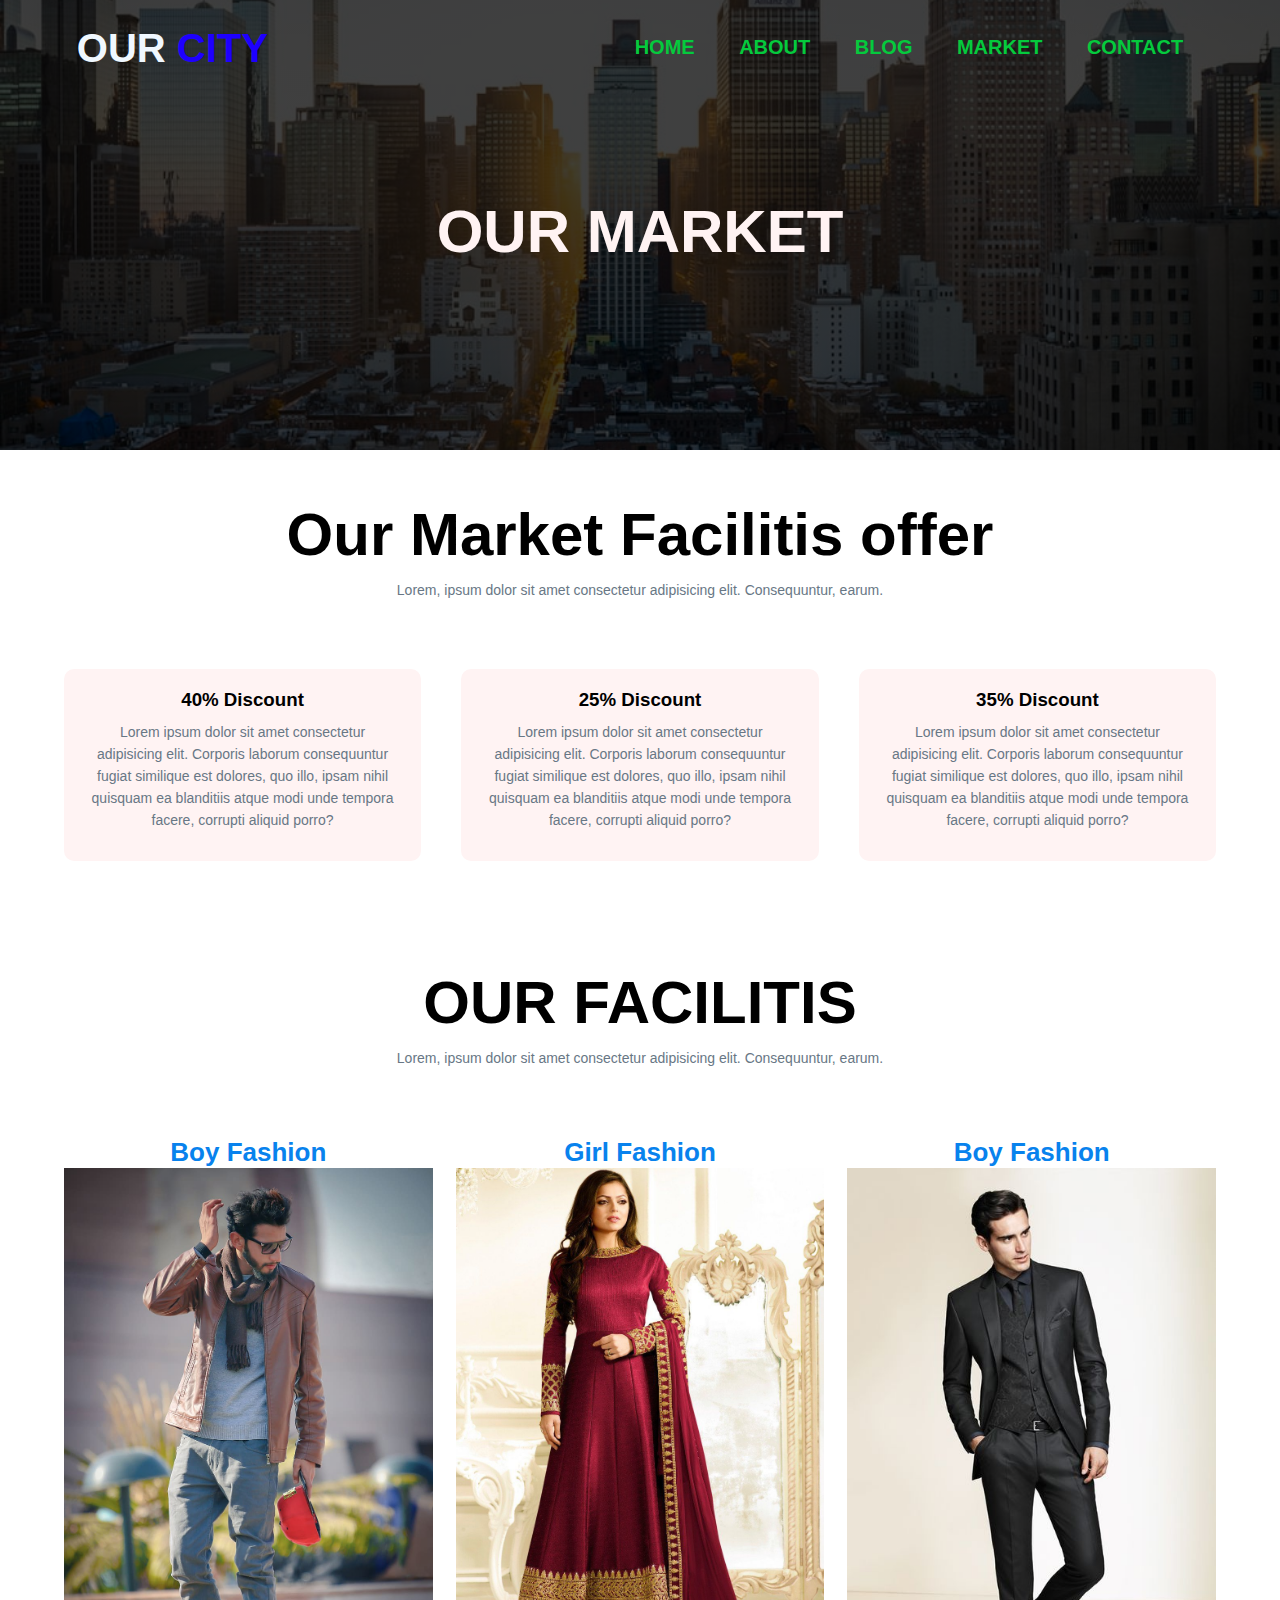
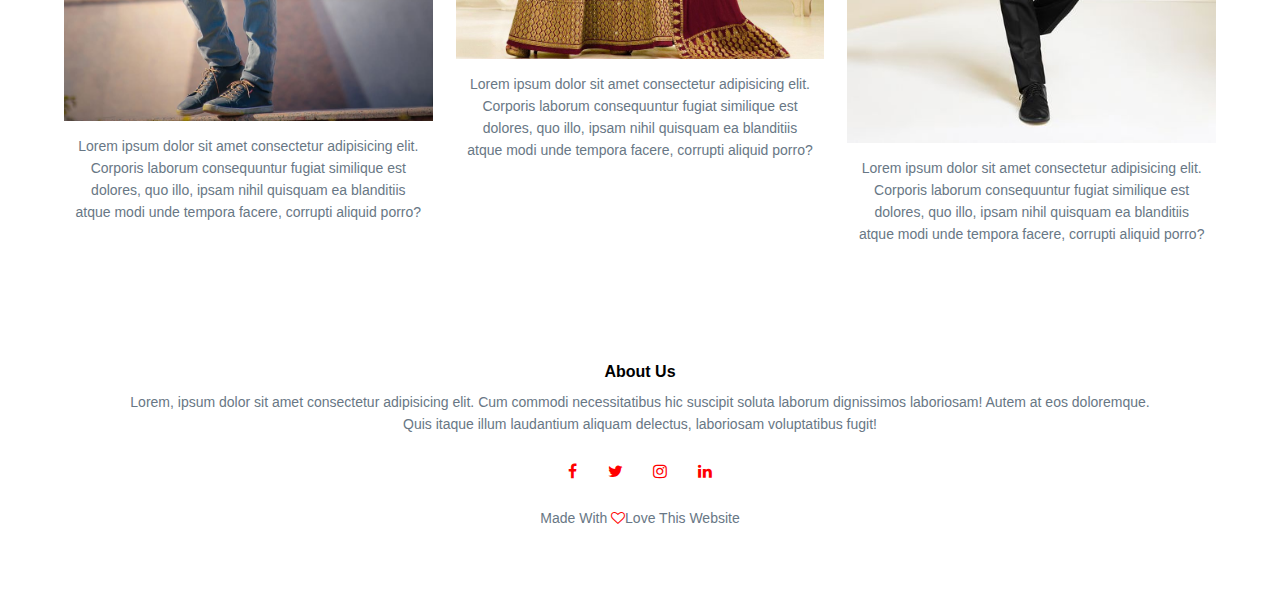
<file: market.html>
<!DOCTYPE html>
<html lang="en">
<head>
    <meta charset="UTF-8">
    <meta http-equiv="X-UA-Compatible" content="IE=edge">
    <meta name="viewport" content="width=device-width, initial-scale=1.0">
    <title>Document</title>
    <link rel="stylesheet" href="style.css">
    <link rel="stylesheet" href="https://stackpath.bootstrapcdn.com/font-awesome/4.7.0/css/font-awesome.min.css">
</head>
<body>
    <section class="sab-hedaer">
      <nav>
        <h2 class="logo">OUR <span>CITY</span></h2>
         <div class="nav-links" id="navlinks">
            <i class="fa fa-times" onclick="hidemenu()"></i>
             <ul>
                 <li><a href="index.html">HOME</a></li>
                 <li><a href="about.html">ABOUT</a></li>
                 <li><a href="blog.html">BLOG</a></li>
                 <li><a href="market.html">MARKET</a></li>
                 <li><a href="contact.html">CONTACT</a></li>
             </ul>
         </div>
         <i class="fa fa-bars"onclick="showmenu()"></i>
        </nav>

        <h1>OUR MARKET</h1>
    </section>


    <!-- market  -->
    <section class="discount">

      <h1>Our Market Facilitis offer</h1>
      <p>Lorem, ipsum dolor sit amet consectetur adipisicing elit. Consequuntur, earum.</p>
  
       <div class="row">
           <div class="market-col">
               <h3>40% Discount</h3>
               <p>Lorem ipsum dolor sit amet consectetur adipisicing elit. Corporis laborum consequuntur fugiat similique est dolores, quo illo, ipsam nihil quisquam ea blanditiis atque modi unde tempora facere, corrupti aliquid porro?</p>
           </div>
           <div class="market-col">
              <h3>25% Discount</h3>
              <p>Lorem ipsum dolor sit amet consectetur adipisicing elit. Corporis laborum consequuntur fugiat similique est dolores, quo illo, ipsam nihil quisquam ea blanditiis atque modi unde tempora facere, corrupti aliquid porro?</p>
          </div>
          <div class="market-col">
              <h3>35% Discount</h3>
              <p>Lorem ipsum dolor sit amet consectetur adipisicing elit. Corporis laborum consequuntur fugiat similique est dolores, quo illo, ipsam nihil quisquam ea blanditiis atque modi unde tempora facere, corrupti aliquid porro?</p>
          </div>
       </div>
  
  
  
  </section>
  
    <!-- facilitis -->

<section class="facilitis">

  <h1>OUR FACILITIS</h1>
  <p>Lorem, ipsum dolor sit amet consectetur adipisicing elit. Consequuntur, earum.</p>


  <div class="row">
      <div class="facilitis-col">
          <h3>Boy Fashion</h3>
          <img src="./bannar.png">
          <p>Lorem ipsum dolor sit amet consectetur adipisicing elit. Corporis laborum consequuntur fugiat similique est dolores, quo illo, ipsam nihil quisquam ea blanditiis atque modi unde tempora facere, corrupti aliquid porro?</p>
      </div>

      <div class="facilitis-col">
          <h3>Girl Fashion</h3>
          <img src="./girl-model.png">
          <p>Lorem ipsum dolor sit amet consectetur adipisicing elit. Corporis laborum consequuntur fugiat similique est dolores, quo illo, ipsam nihil quisquam ea blanditiis atque modi unde tempora facere, corrupti aliquid porro?</p>
      </div>

      <div class="facilitis-col">
          <h3>Boy Fashion</h3>
          <img src="./boy-mdel.png">
          <p>Lorem ipsum dolor sit amet consectetur adipisicing elit. Corporis laborum consequuntur fugiat similique est dolores, quo illo, ipsam nihil quisquam ea blanditiis atque modi unde tempora facere, corrupti aliquid porro?</p>
      </div>
  </div>




</section>

























    
<!-- footer -->

<section class="footer">
     
    <h4>About Us</h4>
    <p>Lorem, ipsum dolor sit amet consectetur adipisicing elit. Cum commodi necessitatibus hic suscipit soluta laborum dignissimos laboriosam! Autem at eos doloremque. <br> Quis itaque illum laudantium aliquam delectus, laboriosam voluptatibus fugit!</p>

    <div class="icons">
        <i class="fa fa-facebook"></i>
        <i class="fa fa-twitter"></i>
        <i class="fa fa-instagram"></i>
        <i class="fa fa-linkedin"></i>
    </div>
     <p>Made With  <i class="fa fa-heart-o"></i>Love This Website</p>



</section>














   <!-- java script  -->




    <script>


      var navlinks = document.getElementById("navlinks");
      function showmenu(){
        navlinks.style.right="0";
      }
      function hidemenu(){
        navlinks.style.right="-200px";
      }





    </script>
     




   

</body>
</html>
</file>
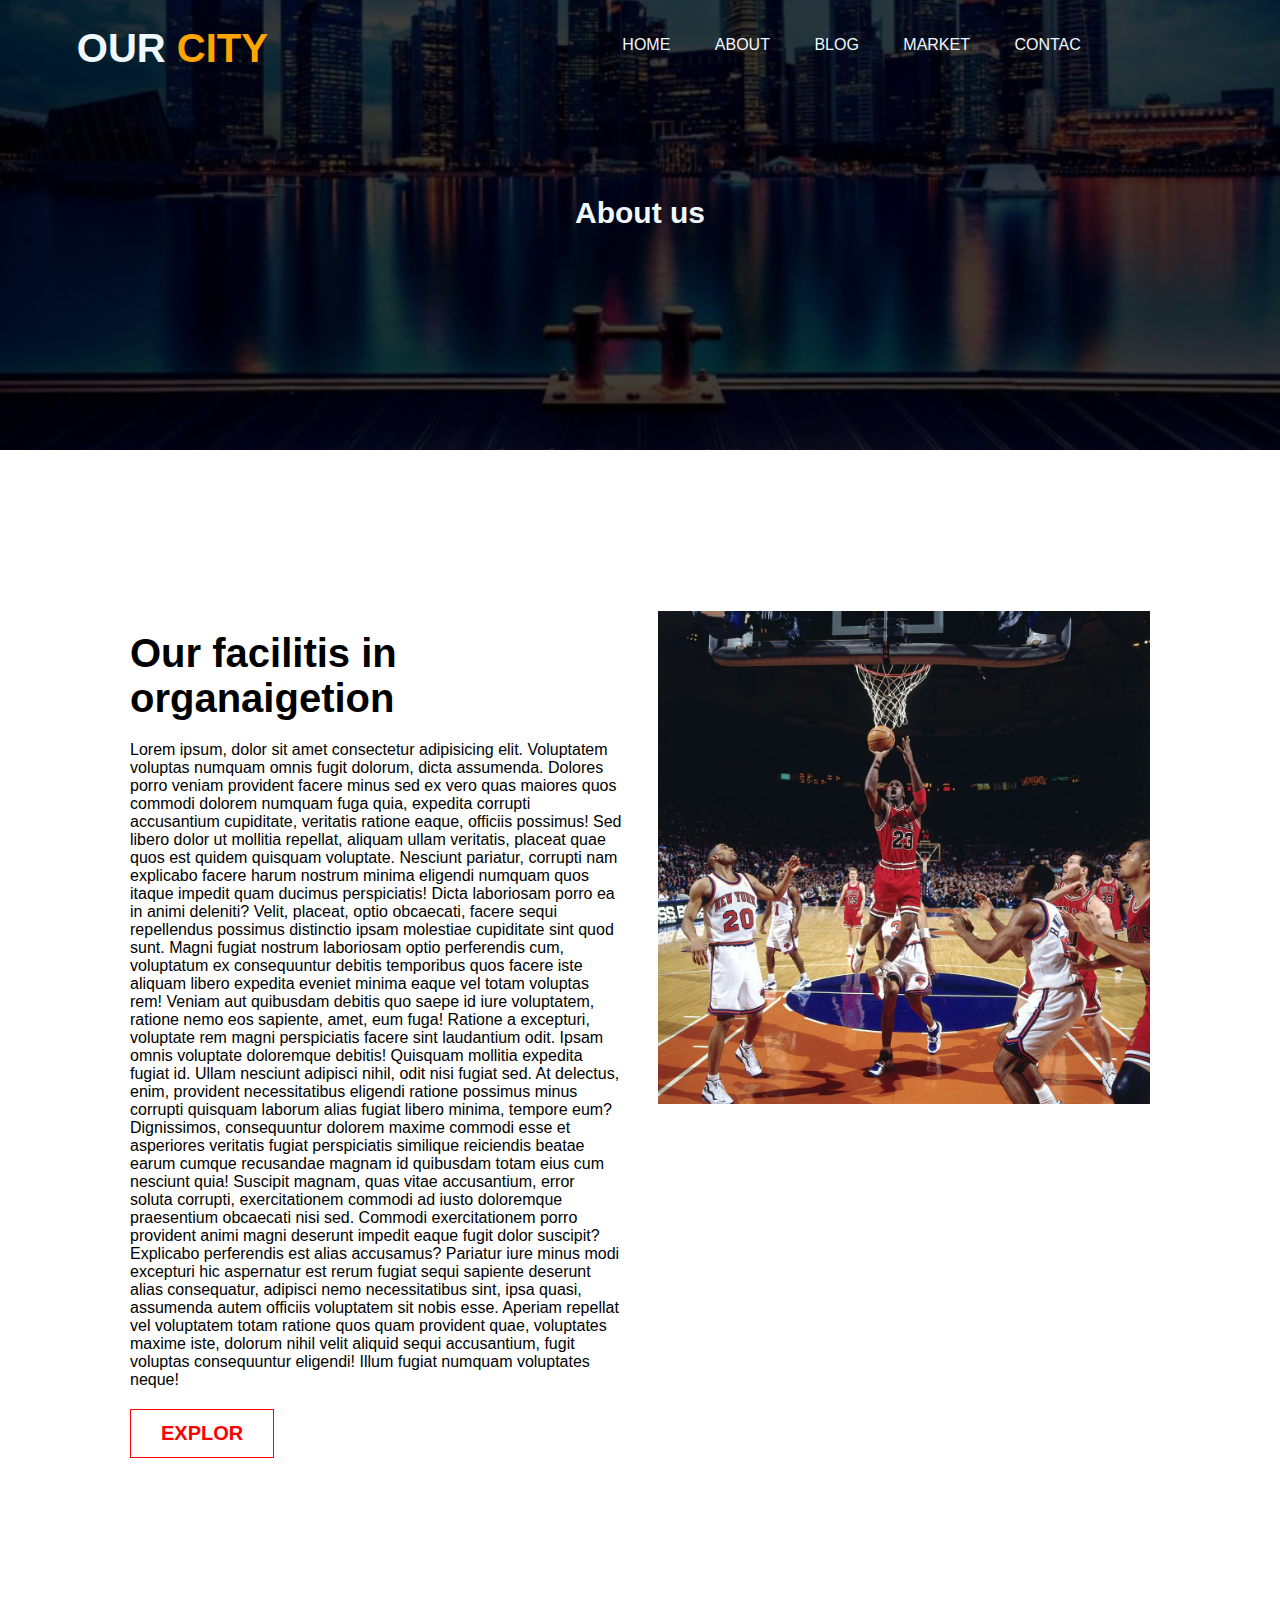
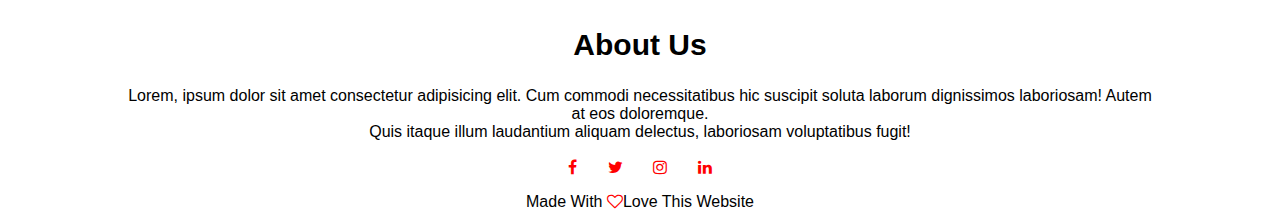
<file: practic/about.html>
<!DOCTYPE html>
<html lang="en">
<head>
  <meta charset="UTF-8">
  <meta http-equiv="X-UA-Compatible" content="IE=edge">
  <meta name="viewport" content="width=device-width, initial-scale=1.0">
  <title>Document</title>
  <link rel="stylesheet" href="style.css">
  <link rel="stylesheet" href="https://stackpath.bootstrapcdn.com/font-awesome/4.7.0/css/font-awesome.min.css">
</head>
<body>
  
<section>
 <div class="sub-header">
    <nav>
    <h1 class="logo">OUR <span>CITY</span></h1>
    <div class="Nav-links" id="navlinks">
      <i class="fa fa-times" onclick="hidemenu()"></i>
      <ul>
        <li><a href="">HOME</a></li>
        <li><a href="">ABOUT</a></li>
        <li><a href="">BLOG</a></li>
        <li><a href="">MARKET</a></li>
        <li><a href="">CONTAC</a></li>
      </ul>
    </div>
    <i class="fa fa-bars" onclick="showmenu()"></i>
    </nav>
     
    <h2>About us</h2>
  
     </div>

 </div>

</section>

<!-- about-us  -->

<section class="about">

      <div class="row">
        <div class="about-col">
          <h2>Our facilitis in organaigetion</h2>
          <p>Lorem ipsum, dolor sit amet consectetur adipisicing elit. Voluptatem voluptas numquam omnis fugit dolorum, dicta assumenda. Dolores porro veniam provident facere minus sed ex vero quas maiores quos commodi dolorem numquam fuga quia, expedita corrupti accusantium cupiditate, veritatis ratione eaque, officiis possimus! Sed libero dolor ut mollitia repellat, aliquam ullam veritatis, placeat quae quos est quidem quisquam voluptate. Nesciunt pariatur, corrupti nam explicabo facere harum nostrum minima eligendi numquam quos itaque impedit quam ducimus perspiciatis! Dicta laboriosam porro ea in animi deleniti? Velit, placeat, optio obcaecati, facere sequi repellendus possimus distinctio ipsam molestiae cupiditate sint quod sunt. Magni fugiat nostrum laboriosam optio perferendis cum, voluptatum ex consequuntur debitis temporibus quos facere iste aliquam libero expedita eveniet minima eaque vel totam voluptas rem! Veniam aut quibusdam debitis quo saepe id iure voluptatem, ratione nemo eos sapiente, amet, eum fuga! Ratione a excepturi, voluptate rem magni perspiciatis facere sint laudantium odit. Ipsam omnis voluptate doloremque debitis! Quisquam mollitia expedita fugiat id. Ullam nesciunt adipisci nihil, odit nisi fugiat sed. At delectus, enim, provident necessitatibus eligendi ratione possimus minus corrupti quisquam laborum alias fugiat libero minima, tempore eum? Dignissimos, consequuntur dolorem maxime commodi esse et asperiores veritatis fugiat perspiciatis similique reiciendis beatae earum cumque recusandae magnam id quibusdam totam eius cum nesciunt quia! Suscipit magnam, quas vitae accusantium, error soluta corrupti, exercitationem commodi ad iusto doloremque praesentium obcaecati nisi sed. Commodi exercitationem porro provident animi magni deserunt impedit eaque fugit dolor suscipit? Explicabo perferendis est alias accusamus? Pariatur iure minus modi excepturi hic aspernatur est rerum fugiat sequi sapiente deserunt alias consequatur, adipisci nemo necessitatibus sint, ipsa quasi, assumenda autem officiis voluptatem sit nobis esse. Aperiam repellat vel voluptatem totam ratione quos quam provident quae, voluptates maxime iste, dolorum nihil velit aliquid sequi accusantium, fugit voluptas consequuntur eligendi! Illum fugiat numquam voluptates neque!</p>
          <a href="" class="btn">EXPLOR</a>
        </div>
        <div class="about-col">
          <img src="./basket ball.png">
        </div>
      </div>


</section>

























   
<!-- footer -->

<section class="footer">
     
  <h4>About Us</h4>
  <p>Lorem, ipsum dolor sit amet consectetur adipisicing elit. Cum commodi necessitatibus hic suscipit soluta laborum dignissimos laboriosam! Autem at eos doloremque. <br> Quis itaque illum laudantium aliquam delectus, laboriosam voluptatibus fugit!</p>

  <div class="icons">
      <i class="fa fa-facebook"></i>
      <i class="fa fa-twitter"></i>
      <i class="fa fa-instagram"></i>
      <i class="fa fa-linkedin"></i>
  </div>
   <p>Made With  <i class="fa fa-heart-o"></i>Love This Website</p>



</section>















 <!-- java script -->

 <script>


var navlinks = document.getElementById("navlinks");
      function showmenu(){
        navlinks.style.right="0";
      }
      function hidemenu(){
        navlinks.style.right="-200px";
      }




 </script>
  
 
</body>
</html>
</file>
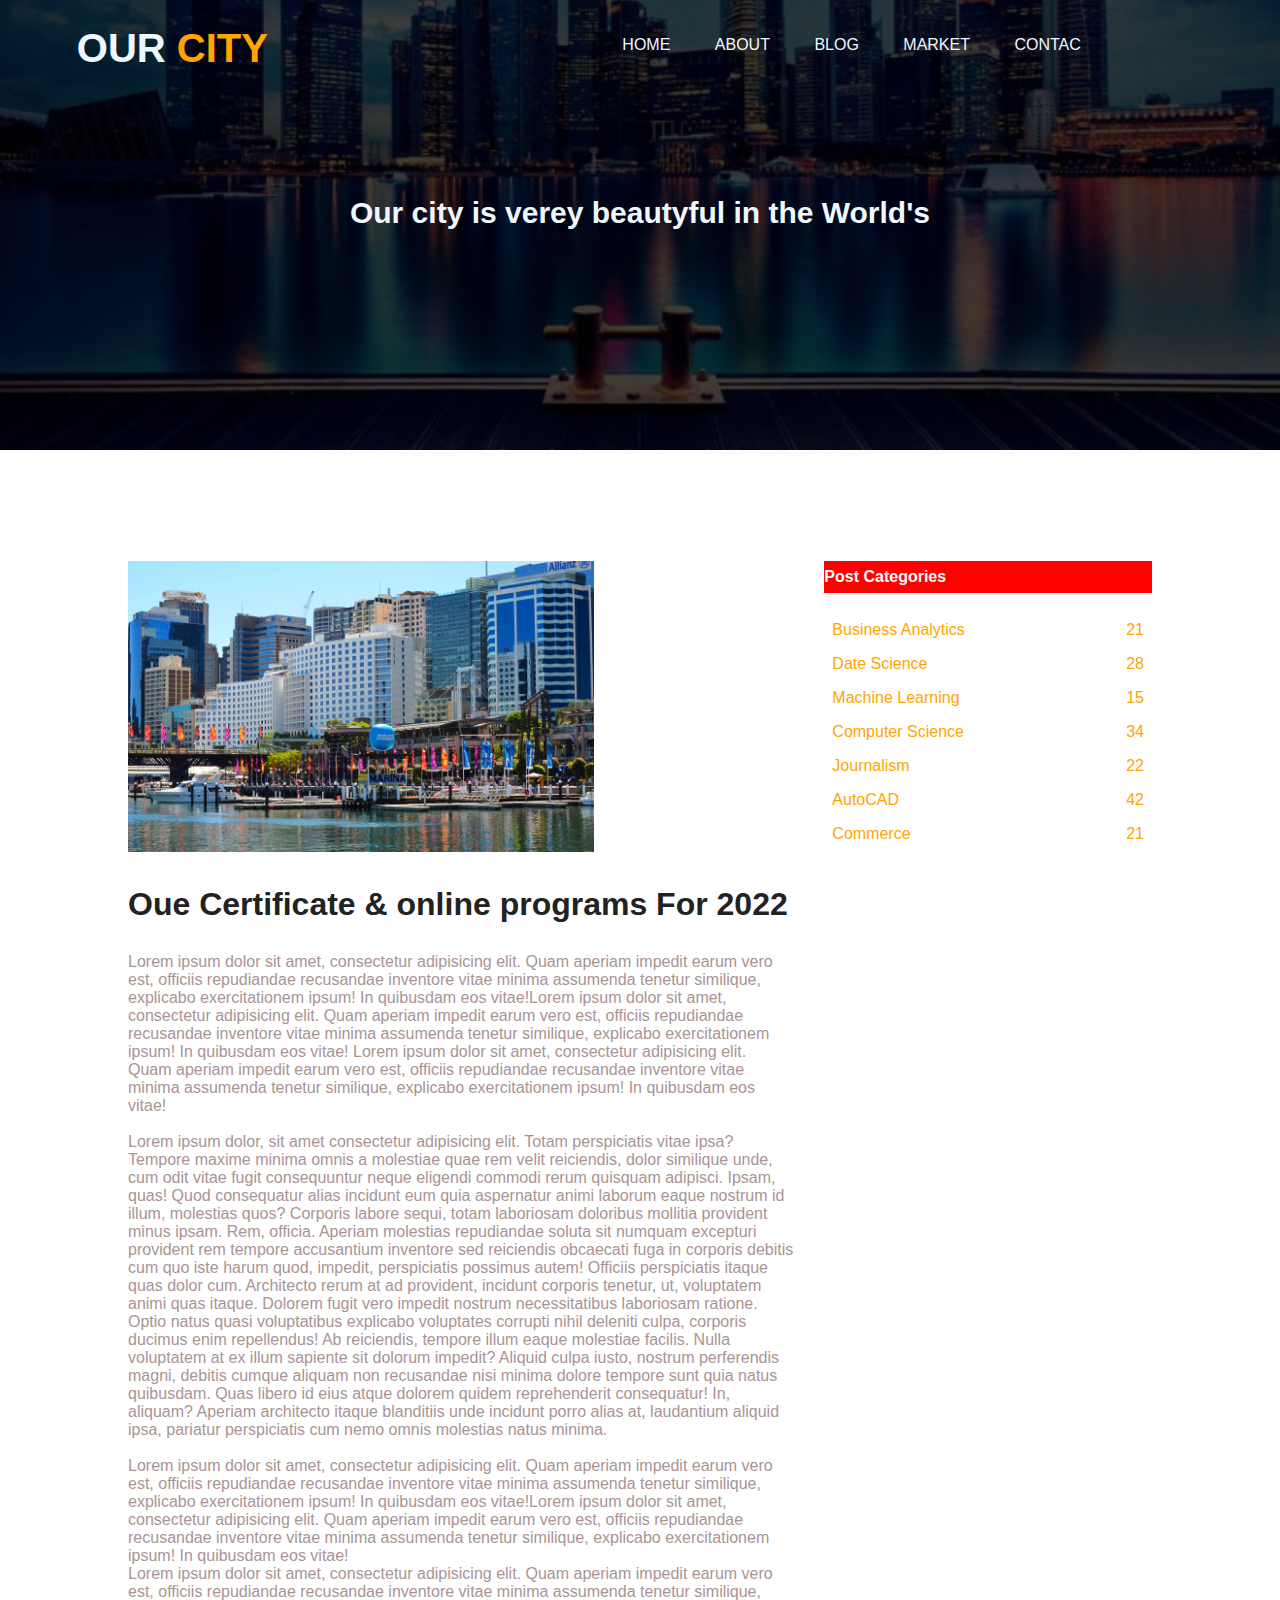
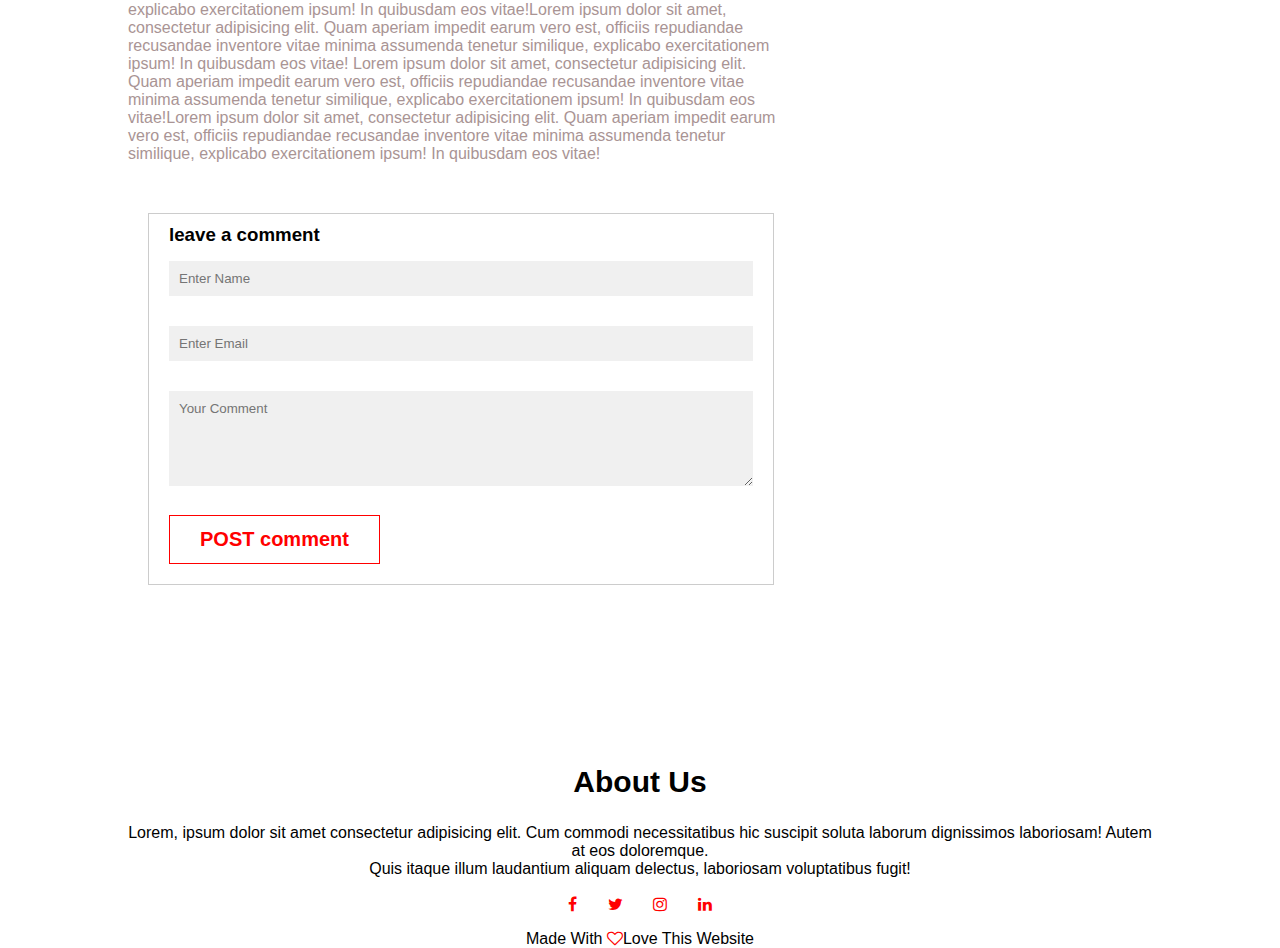
<file: practic/blog.html>
<!DOCTYPE html>
<html lang="en">
<head>
  <meta charset="UTF-8">
  <meta http-equiv="X-UA-Compatible" content="IE=edge">
  <meta name="viewport" content="width=device-width, initial-scale=1.0">
  <title>Document</title>
  <link rel="stylesheet" href="style.css">
  <link rel="stylesheet" href="https://stackpath.bootstrapcdn.com/font-awesome/4.7.0/css/font-awesome.min.css">
</head>
<body>
  
<section>
 <div class="sub-header">
    <nav>
    <h1 class="logo">OUR <span>CITY</span></h1>
    <div class="Nav-links" id="navlinks">
      <i class="fa fa-times" onclick="hidemenu()"></i>
      <ul>
        <li><a href="">HOME</a></li>
        <li><a href="">ABOUT</a></li>
        <li><a href="">BLOG</a></li>
        <li><a href="">MARKET</a></li>
        <li><a href="">CONTAC</a></li>
      </ul>
    </div>
    <i class="fa fa-bars" onclick="showmenu()"></i>
    </nav>
     
    <h2>Our city is verey beautyful in the World's</h2>
  
     </div>

     <!-- blog contant -->

 
     <section class="blog-content">

      <div class="row">
          <div class="blog-left">
              <img src="./city.png">
              <h1>Oue Certificate & online programs For 2022</h1>
              <p>Lorem ipsum dolor sit amet, consectetur adipisicing elit. Quam aperiam impedit earum vero est, officiis repudiandae recusandae inventore vitae minima assumenda tenetur similique, explicabo exercitationem ipsum! In quibusdam eos vitae!Lorem ipsum dolor sit amet, consectetur adipisicing elit. Quam aperiam impedit earum vero est, officiis repudiandae recusandae inventore vitae minima assumenda tenetur similique, explicabo exercitationem ipsum! In quibusdam eos vitae!
              Lorem ipsum dolor sit amet, consectetur adipisicing elit. Quam aperiam impedit earum vero est, officiis repudiandae recusandae inventore vitae minima assumenda tenetur similique, explicabo exercitationem ipsum! In quibusdam eos vitae!</p>
              <br>
              <p>Lorem ipsum dolor, sit amet consectetur adipisicing elit. Totam perspiciatis vitae ipsa? Tempore maxime minima omnis a molestiae quae rem velit reiciendis, dolor similique unde, cum odit vitae fugit consequuntur neque eligendi commodi rerum quisquam adipisci. Ipsam, quas! Quod consequatur alias incidunt eum quia aspernatur animi laborum eaque nostrum id illum, molestias quos? Corporis labore sequi, totam laboriosam doloribus mollitia provident minus ipsam. Rem, officia. Aperiam molestias repudiandae soluta sit numquam excepturi provident rem tempore accusantium inventore sed reiciendis obcaecati fuga in corporis debitis cum quo iste harum quod, impedit, perspiciatis possimus autem! Officiis perspiciatis itaque quas dolor cum. Architecto rerum at ad provident, incidunt corporis tenetur, ut, voluptatem animi quas itaque. Dolorem fugit vero impedit nostrum necessitatibus laboriosam ratione. Optio natus quasi voluptatibus explicabo voluptates corrupti nihil deleniti culpa, corporis ducimus enim repellendus! Ab reiciendis, tempore illum eaque molestiae facilis. Nulla voluptatem at ex illum sapiente sit dolorum impedit? Aliquid culpa iusto, nostrum perferendis magni, debitis cumque aliquam non recusandae nisi minima dolore tempore sunt quia natus quibusdam. Quas libero id eius atque dolorem quidem reprehenderit consequatur! In, aliquam? Aperiam architecto itaque blanditiis unde incidunt porro alias at, laudantium aliquid ipsa, pariatur perspiciatis cum nemo omnis molestias natus minima.</p>
              <br>
              <p>Lorem ipsum dolor sit amet, consectetur adipisicing elit. Quam aperiam impedit earum vero est, officiis repudiandae recusandae inventore vitae minima assumenda tenetur similique, explicabo exercitationem ipsum! In quibusdam eos vitae!Lorem ipsum dolor sit amet, consectetur adipisicing elit. Quam aperiam impedit earum vero est, officiis repudiandae recusandae inventore vitae minima assumenda tenetur similique, explicabo exercitationem ipsum! In quibusdam eos vitae!</p>
              <p>Lorem ipsum dolor sit amet, consectetur adipisicing elit. Quam aperiam impedit earum vero est, officiis repudiandae recusandae inventore vitae minima assumenda tenetur similique, explicabo exercitationem ipsum! In quibusdam eos vitae!Lorem ipsum dolor sit amet, consectetur adipisicing elit. Quam aperiam impedit earum vero est, officiis repudiandae recusandae inventore vitae minima assumenda tenetur similique, explicabo exercitationem ipsum! In quibusdam eos vitae!
              Lorem ipsum dolor sit amet, consectetur adipisicing elit. Quam aperiam impedit earum vero est, officiis repudiandae recusandae inventore vitae minima assumenda tenetur similique, explicabo exercitationem ipsum! In quibusdam eos vitae!Lorem ipsum dolor sit amet, consectetur adipisicing elit. Quam aperiam impedit earum vero est, officiis repudiandae recusandae inventore vitae minima assumenda tenetur similique, explicabo exercitationem ipsum! In quibusdam eos vitae!</p>



            <div class="comment-box">
                <h3>leave a comment</h3>
                <form class="comment-form">
               <input type="text" placeholder="Enter Name">
               <input type="email" placeholder="Enter Email">
               <textarea rows="5" placeholder="Your Comment"></textarea>
               <button type="submit" class="btn red-btn">POST comment</button>
                </form>
            </div>







          </div>
          <div class="blog-right">
          <h3>Post Categories</h3>
          <div>
              <span>Business Analytics </span>
              <span>21</span>
          </div>
          <div>
              <span>Date Science </span>
              <span>28</span>
          </div>
          <div>
              <span>Machine Learning </span>
              <span>15</span>
          </div>
          <div>
              <span>Computer Science</span>
              <span>34</span>
          </div>
          <div>
              <span>Journalism </span>
              <span>22</span>
          </div>
          <div>
              <span>AutoCAD </span>
              <span>42</span>
          </div>
          <div>
              <span>Commerce </span>
              <span>21</span>
          </div>
          </div>
      </div>





  </section>








   
<!-- footer -->

<section class="footer">
     
  <h4>About Us</h4>
  <p>Lorem, ipsum dolor sit amet consectetur adipisicing elit. Cum commodi necessitatibus hic suscipit soluta laborum dignissimos laboriosam! Autem at eos doloremque. <br> Quis itaque illum laudantium aliquam delectus, laboriosam voluptatibus fugit!</p>

  <div class="icons">
      <i class="fa fa-facebook"></i>
      <i class="fa fa-twitter"></i>
      <i class="fa fa-instagram"></i>
      <i class="fa fa-linkedin"></i>
  </div>
   <p>Made With  <i class="fa fa-heart-o"></i>Love This Website</p>



</section>















 <!-- java script -->

 <script>


var navlinks = document.getElementById("navlinks");
      function showmenu(){
        navlinks.style.right="0";
      }
      function hidemenu(){
        navlinks.style.right="-200px";
      }




 </script>
  
 
</body>
</html>
</file>
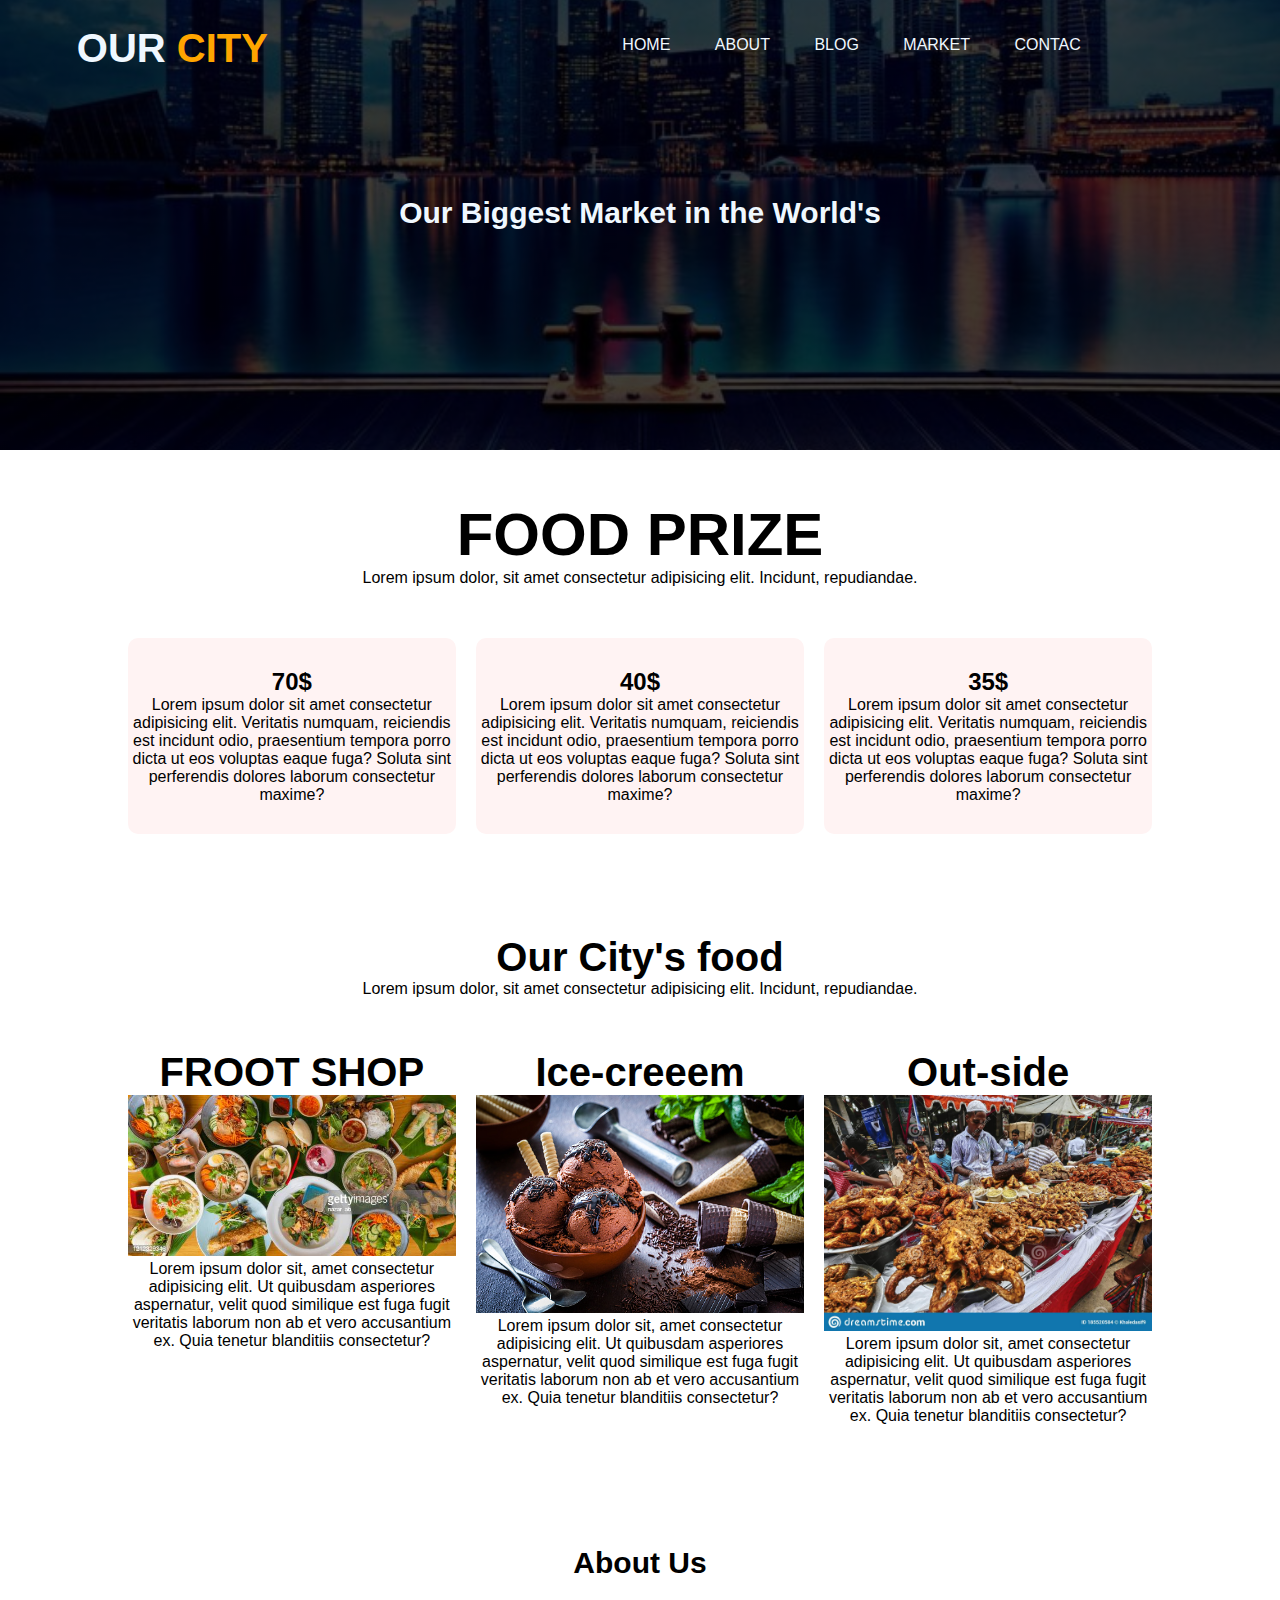
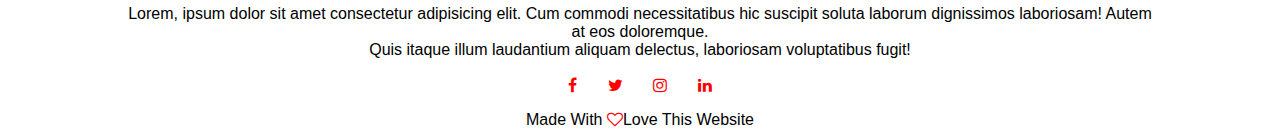
<file: practic/market.html>
<!DOCTYPE html>
<html lang="en">
<head>
  <meta charset="UTF-8">
  <meta http-equiv="X-UA-Compatible" content="IE=edge">
  <meta name="viewport" content="width=device-width, initial-scale=1.0">
  <title>Document</title>
  <link rel="stylesheet" href="style.css">
  <link rel="stylesheet" href="https://stackpath.bootstrapcdn.com/font-awesome/4.7.0/css/font-awesome.min.css">
</head>
<body>
  
<section>
 <div class="sub-header">
    <nav>
    <h1 class="logo">OUR <span>CITY</span></h1>
    <div class="Nav-links" id="navlinks">
      <i class="fa fa-times" onclick="hidemenu()"></i>
      <ul>
        <li><a href="">HOME</a></li>
        <li><a href="">ABOUT</a></li>
        <li><a href="">BLOG</a></li>
        <li><a href="">MARKET</a></li>
        <li><a href="">CONTAC</a></li>
      </ul>
    </div>
    <i class="fa fa-bars" onclick="showmenu()"></i>
    </nav>
     
    <h2>Our Biggest Market in the World's</h2>
  
     </div>


<!-- corses  -->
<section class="corses">
  <h1>FOOD PRIZE</h1>
  <p>Lorem ipsum dolor, sit amet consectetur adipisicing elit. Incidunt, repudiandae.</p>

<div class="row">
  <div class="corses-col">
    <h2>70$</h2>
    <p>Lorem ipsum dolor sit amet consectetur adipisicing elit. Veritatis numquam, reiciendis est incidunt odio, praesentium tempora porro dicta ut eos voluptas eaque fuga? Soluta sint perferendis dolores laborum consectetur maxime?</p>
  </div>

  <div class="corses-col">
    <h2>40$</h2>
    <p>Lorem ipsum dolor sit amet consectetur adipisicing elit. Veritatis numquam, reiciendis est incidunt odio, praesentium tempora porro dicta ut eos voluptas eaque fuga? Soluta sint perferendis dolores laborum consectetur maxime?</p>
  </div>

  <div class="corses-col">
    <h2>35$</h2>
    <p>Lorem ipsum dolor sit amet consectetur adipisicing elit. Veritatis numquam, reiciendis est incidunt odio, praesentium tempora porro dicta ut eos voluptas eaque fuga? Soluta sint perferendis dolores laborum consectetur maxime?</p>
  </div>

</div>


</section>


<!-- facilitis -->

<section class="facilitis">

  <h1>Our City's food</h1>
  <p>Lorem ipsum dolor, sit amet consectetur adipisicing elit. Incidunt, repudiandae.</p>


  <div class="row">
    <div class="facilitis-col">
      <h1>FROOT SHOP</h1>
      <img src="./restruant.png">
      <p>Lorem ipsum dolor sit, amet consectetur adipisicing elit. Ut quibusdam asperiores aspernatur, velit quod similique est fuga fugit veritatis laborum non ab et vero accusantium ex. Quia tenetur blanditiis consectetur?</p>
    </div>

    <div class="facilitis-col">
      <h1>Ice-creeem</h1>
      <img src="./ice-creeem.png">
      <p>Lorem ipsum dolor sit, amet consectetur adipisicing elit. Ut quibusdam asperiores aspernatur, velit quod similique est fuga fugit veritatis laborum non ab et vero accusantium ex. Quia tenetur blanditiis consectetur?</p>
    </div>

    <div class="facilitis-col">
      <h1>Out-side</h1>
      <img src="./iftar.png">
      <p>Lorem ipsum dolor sit, amet consectetur adipisicing elit. Ut quibusdam asperiores aspernatur, velit quod similique est fuga fugit veritatis laborum non ab et vero accusantium ex. Quia tenetur blanditiis consectetur?</p>
    </div>

  </div>

 </section>












   
<!-- footer -->

<section class="footer">
     
  <h4>About Us</h4>
  <p>Lorem, ipsum dolor sit amet consectetur adipisicing elit. Cum commodi necessitatibus hic suscipit soluta laborum dignissimos laboriosam! Autem at eos doloremque. <br> Quis itaque illum laudantium aliquam delectus, laboriosam voluptatibus fugit!</p>

  <div class="icons">
      <i class="fa fa-facebook"></i>
      <i class="fa fa-twitter"></i>
      <i class="fa fa-instagram"></i>
      <i class="fa fa-linkedin"></i>
  </div>
   <p>Made With  <i class="fa fa-heart-o"></i>Love This Website</p>



</section>















 <!-- java script -->

 <script>


var navlinks = document.getElementById("navlinks");
      function showmenu(){
        navlinks.style.right="0";
      }
      function hidemenu(){
        navlinks.style.right="-200px";
      }




 </script>
  
 
</body>
</html>
</file>
<file: style.css>
*{
    margin: 0;
    padding: 0;
    font-family: sans-serif;
}
.hedaer{
    width: 100%;
    height: 100vh;
    background:linear-gradient(rgba(0,0,0,0.75),rgba(0,0,0,0.75)),url(./bacg.png);
    position: relative;
    background-position: center;
    background-size: cover;
}
nav{
    display: flex;
    padding: 2% 6%;
    justify-content: space-between;
    align-items: center;
    color: aliceblue;
}
.nav-links{
    flex: 1;
    text-align: right;
}
.nav-links ul li{
    display: inline-block;
    list-style: none;
    padding: 10px 20px;
    position: relative;
}
.nav-links ul li a{
    text-decoration: none;
    color: rgb(5, 202, 61);
    font-size:20px ;
    font-weight: bold;
}
.logo{
  font-size: 40px;
}
span{
    color: rgb(30, 0, 255);
}
.nav-links ul li::after{
    content: '';
    width: 0;
    height: 3px;
    display: block;
    margin: auto;
    background: rgb(225, 7, 7);
    transition: 0.5s;
}
.nav-links ul li:hover::after{
    width: 100%;
}
.detels{
    width: 100%;
    position: absolute;
    color: aliceblue;
    top: 60%;
    text-align: center;
    transform: translateY(-50%);
}
.detels h1{
    font-size: 60px;
    font-weight: bold;
}
.detels p{
    list-style: 20px;
    list-style: none;
    margin: 20px auto;
    font-weight: bold;
    color: aliceblue;
}
.btn{
    display: inline-block;
    color: aliceblue;
    background: transparent;
    border: 1px solid aliceblue;
    text-decoration: none;
    font-size: 20px;
    padding: 12px 30px;
    font-weight: bold;
    position: relative;
    cursor: pointer;

}
.btn:hover{
    border: 1px solid red;
    background: red;
    transition: 1s;
} 
nav .fa{
    display: none;
}


@media(max-width:700px){
    .detels h1{
        font-size: 20px;
        font-weight: bold;
    }
    .nav-links ul li{
        display: block;
    }
    .nav-links{
        position: absolute;
        background: red;
        text-align: left;
        width: 200px;
        height: 100vh;
        top: 0;
        right: -200px;
        z-index: 2;
        transition: 1s;
    }
    nav .fa{
        display: block;
        margin: 10px 0;
        font-size: 20px;
        cursor: pointer;
        padding: 20px;
    }
    .nav-links ul{
        padding: 30px;
    }
}

/* discount */

.discount{
    width: 90%;
    margin: auto;
    text-align: center;
    padding-top: 50px;
}
.discount h1{
    font-size: 60px;
}
 p{
    color: rgb(104, 119, 133);
    font-size: 14px;
    font-weight: 300;
    line-height: 22px;
    padding: 10px;
}
.row{

    margin-top: 5%;
    justify-content: space-between;
    display: flex;
}
.market-col{
    flex-basis: 31%;
    background: #fff3f3;
    margin-bottom: 5%;
    border-radius: 10px;
    box-sizing: border-box;
    padding: 20px 12px;
    transition: 1s;
}

.market-col:hover{
    box-shadow: 0 0 20px 0px rgba(0,0,0,0.75);
}

@media(max-width:700px){
    .row{
        flex-direction: column;
    }
}


/* Campus */

.Campus{
    width: 90%;
    margin: auto;
    text-align: center;
    padding-top: 50px;
}

h1{
    font-size: 60px;
}

.Campus-col{
    flex-basis: 31%;
    margin-bottom: 30px;
    border-radius: 10px;
    position: relative;
    overflow: hidden;
}
.Campus-col img {
    width: 100%;
}

.lear{
  position: absolute;
  background: transparent;
  width: 100%;
  height: 100%;
  top: 0;
  right: 0;
  transition: 1s;
}
.lear:hover{
    background: rgba(226,0,0,0.7);
}



.lear h3{
    width: 100%;
    position: absolute;
    color: aliceblue;
    left: 50%;
    bottom: 0;
    font-size: 26px;
    transform: translateX(-50%);
    transition: 1s;
    opacity: 0;

}
.lear:hover h3{
    bottom: 49%;
    opacity: 1;
}

/* facilitis */

.facilitis{
    width: 90%;
    margin: auto;
    text-align: center;
    padding-top: 50px;

} 

.facilitis-col{
    flex-basis: 32%;
    border-radius: 10px;
   margin-bottom: 5%;
   text-align: center;
}
.facilitis-col h3{
   font-size: 26px;
   color: rgb(8, 130, 237);
}
.facilitis-col img{
    width: 100%;
}

/* TESTIMONAM */

.TESTIMONAM{
    width: 90%;
    margin: auto;
    text-align: center;
    padding-top: 50px;
}

.tes-col{
    flex-basis: 44%;
    margin-bottom: 5%;
    text-align: left;
    border-radius: 10px;
    padding: 20px;
    background: #fff3f3;
    cursor: pointer;
    display: flex;
}

.tes-col img{
    height: 40px;
    margin-left: 5px;
    margin-right: 30px;
    border-radius: 50%;
}
.tes-col p{
    padding: 0;
}
.tes-col h3{
    text-align: left;
    margin-top: 15px;
}
.tes-col .fa{
    color: red;
}

/* footer */
.footer{
    width: 100%;
    text-align: center;
    padding: 30px 0;
}
.footer{
    margin-bottom: 25px;
    margin-top: 20px;
    font-weight: 600;
}
.icons .fa{
    color: red;
    margin:  0 13px;
    cursor: pointer;
    padding: 18px 0;
}
.fa-heart-o{
    color: red;
    font-weight: bold;
}
/* about */
.sab-hedaer{
    width: 100%;
    height: 50vh;
    background: linear-gradient(rgba(0,0,0,0.75),rgba(0,0,0,0.75)),url(./bacg.png);
    text-align: center;
    background-position: center;
    background-size: cover;
    color: #fff3f3;
}

.sab-hedaer h1{
    margin-top: 100px;
}
.about{
     width: 90%;
     margin: auto;
     text-align: center;
     padding-top: 80px;
     padding-bottom: 50px;
}
.about-col{
    flex-basis: 48%;
    padding: 30px 2px;
}
.about-col img{
    width: 70%;
}
.btn{
    border: 1px solid red;
    background: transparent;
    color:rgb(247, 23, 7);
    border-radius: 10px;
}
.btn:hover{
    transition: 1s;
    color: aliceblue;
}



/* blog-content */

.blog-content{
    width: 80%;
    margin: auto;
    padding-top: 60px 0;
}
.blog-left {
    flex-basis: 65%;
}
.blog-left img{
    width: 100%;
}
.blog-left h2{
    color: #222;
    font-weight: 600;
    margin: 30px 0;

}
.blog-left p{
    color: #999;
    padding: 0;
}

.blog-right{
    flex-basis: 32%;
}
.blog-right h3{
    background: red;
    color: #fff;
    padding: 7px 0;
    font-size: 16px;
    margin-bottom: 20px;
}
.blog-right div{
    display: flex;
    align-items: center;
    justify-content: space-between;
    color: rgb(26, 26, 26);
    padding: 8px;
    box-sizing: border-box;
}
.comment-box{
    border: 1px solid #ccc;
    margin: 50px 20px;
    padding:10px 20px;
}
.comment-box h3{
    text-align: left;
}
.comment-form input,.comment-form textarea{
    width: 100%;
    padding: 10px;
    margin: 15px 0;
    box-sizing: border-box;
    border: none;
    outline: none;
    background: #f0f0f0;
}
.comment-form button{
    margin: 10px 0;

}
@media(max-width:700px){
    .sub-header{
        font-size: 24px;
    }
}
/* Contact-us */
.location iframe{
    width: 100%;
}
.Contact-us{
   width: 80%;
   margin: auto; 
}
.contact-col{
    flex-basis: 48%;
    margin-bottom: 30px;
}
.contact-col div{
    display: flex;
    align-items: center;
    margin-bottom: 40px;
}
.contact-col div .fa{
    font-size: 28px;
    color: rgb(227, 20, 20);
    margin: 10px;
    margin-right: 30px;
}
.contact-col div p{
    padding: 0;
}
.contact-col div h5{
    font-size: 20px;
    margin-bottom: 5px;
    color: rgb(72, 70, 70);
    font-weight: 400;
}
.contact-col  input,.contact-col textarea{
    width: 100%;
    padding: 10px;
    margin: 15px 0;
    border-bottom: 17px;
    outline: none;
    background: #f0f0f0;
    border: 1px solid #ccc;
    box-sizing: border-box;
}
</file>
<file: practic/style.css>
*{
    margin: 0;
    padding: 0;
    font-family: sans-serif;
}
.header{
    width: 100%;
    height: 100vh;
    background: linear-gradient(rgba(0,0,0,0.75),rgba(0,0,0,0.75)),url(./b.png);
    position: relative;
    background-position: center;
    background-size: cover;

}

nav{
width: 80%;
display: flex;
padding: 2% 6%;
justify-content: space-between;
}

.Nav-links{
    flex: 1;
    text-align: right;
}

.Nav-links ul li{
    display: inline-block;
    padding: 10px 20px;
    list-style: none;
}
.Nav-links a{
    text-decoration: none;
    color: aliceblue;
}
.logo{
    font-size: 40px;
    color: aliceblue;
    font-weight: bold;
}
span{
    color: orange;
}

.Nav-links ul li::after{
    width:0;
    height: 3px;
    display: block;
    content: '';
    background: red;
    margin: auto;
    text-align: center;
    transition: 1s;
    
}
.Nav-links ul li:hover::after{
    width: 100%;
}
.detels{
    width: 100%;
    position: absolute;
    text-align: center;
    transform: translateY(-50%);
    color: aliceblue;
    top: 50%;
}

.detels h1{
    font-size: 60px;
    font-weight: bold;
}
.detels p{
    list-style: 20px;
    list-style: none;
    margin: 20px auto;
    font-weight: bold;
    color: aliceblue;
}
.btn{
    display: inline-block;
    color: aliceblue;
    background: transparent;
    border: 1px solid aliceblue;
    text-decoration: none;
    font-size: 20px;
    padding: 12px 30px;
    font-weight: bold;
    position: relative;
    cursor: pointer;


}
.btn:hover{
    border: 1px solid red;
    background: red;
    transition: 1s;
}
nav .fa{
    display: none;
}
@media(max-width:700px){
    .detels h1{
        font-size: 20px;
        font-weight: bold;
    }
    .Nav-links ul li{
        display: block;
    }
    .Nav-links{
        position: absolute;
        background: blue;
        color: aliceblue;
        width: 200px;
        height: 100vh;
        text-align: left;
        top: 0;
        right: -200px;
        z-index: 2;
        transition: 1s;


    }
    nav .fa{
        display: block;
        margin: 10px 0;
        font-size: 26px;
        cursor: pointer;
        position: relative;
        color: aliceblue;
    }
    .Nav-links ul{
        padding: 30px;
    }
}
/* corses */


.corses{

    width: 80%;
    margin: auto;
    text-align: center;
    padding-top: 50px;
}

.corses h1{
    font-size: 60px;
}

.row{
    display: flex;
    justify-content: space-between;
    margin-top: 5%;
}
.corses-col{
    flex-basis: 32%;
    margin-bottom: 5%;
    background: #fff3f3;
    border-radius: 10px;
    box-sizing: border-box;
    padding: 30px 0;
    transition: 1s;
}
.corses-col:hover{
    box-shadow: 0 0 20px 0px rgba(0,0,0,0.75);
}

@media(max-width:700px){
    .row{
        flex-direction: column;
    }
}

/* campus */
.campus{
    width: 80%;
    margin: auto;
    text-align: center;
    padding-top: 50px;
}
.campus h1{
    font-size: 60px;
}


.campus-col{

    flex-basis: 30%;
    margin-bottom: 30px;
    border-radius: 10px;
    position: relative;
    overflow: hidden;
}
.campus-col img{
    width: 100%;
}

.lear{
    position: absolute;
    background: transparent;
    width: 100%;
    height: 100%;
    top: 0;
    right: 0;
    transition: 1s;
}
.lear:hover{
    background: rgba(226,0,0,0.7);
}

.lear h3{
    width: 100%;
    position: absolute;
    bottom: 0;
    left: 50%;
    color: #fff3f3;
    transform: translateX(-50%);
    font-size: 26px;
    transition: 1s;
    opacity: 0;

}
.lear:hover h3{
    bottom: 49%;
    opacity: 1;
}

/* facilitis */

.facilitis{
    width: 80%;
    margin: auto;
    text-align: center;
    padding-top: 50px;
}
.facilitis-col{
    flex-basis: 32%;
    border-radius: 10px;
   margin-bottom: 5%;
   text-align: center;
    
    
}
.facilitis h1 {
    font-size: 40px;
}

.facilitis-col img{
    width: 100%;
}

/* TESTIMONIA */
.TESTIMONIA{
    width: 80%;
    margin: auto;
    text-align: center;
    padding-top: 50px;
}
.tes-col{
    flex-basis: 44%;
    margin-bottom: 5%;
    text-align: left;
    border-radius: 10px;
    background: #fff3f3;
    display: flex;
    padding: 20px;
    cursor: pointer;
}
.tes-col img{
    height: 40px;
    margin-left: 5px;
    margin-right: 30px;
    border-radius: 50px;
}
.tes-col p{
    padding: 0;
}
.tes-col h1{
    margin: 20px;
    text-align: left;
}
.tes-col .fa{
    color: red;
}


/* footer */

.footer{
    width: 80%;
    margin: auto;
    text-align: center;
    padding-top: 50px;
}

.footer h4{
    margin-bottom: 25px;
    margin-top: 20px;
    font-weight: 600;
    font-size: 30px;
}

.icons .fa{
    color: red;
    margin: 0 13px;
    cursor: pointer;
    padding: 18px 0;
}

.fa-heart-o{
    color: red;
    font-weight: bold;
}

/* About us */

.sub-header{
    width: 100%;
    height: 50vh;
    background: linear-gradient(rgba(0,0,0,0.75),rgba(0,0,0,0.75)),url(./bac.png.png);
    position: relative;
    background-position: center;
    background-size: cover;
    text-align: center;
    color: aliceblue;
}

.sub-header h2{
    margin-top: 100px;
    font-size: 30px;
   
}

.about{
    width: 80%;
    margin: auto;
    padding-top: 80px;
    padding-bottom: 50px;
}
.about-col{
    flex-basis: 48%;
    padding: 30px 2px;
}
.about-col h2{
    font-size: 40px;
    margin: 20px 0;
}

.about-col img{
    width: 100%;
}

.btn{
    border: 1px solid red;
    background: transparent;
    color: red;
    margin: 20px 0;
}
.btn:hover{
    transition: 1s;
    color: aliceblue;
}


/* blog-content */
.blog-content{
    width: 80%;
    margin: auto;
    padding: 60px 0;
}
.blog-left{
    flex-basis: 65%;
}
.blog-left img{
    width: 70%;
}
.blog-left h1{
    color: #222;
    font-weight: 600;
    margin: 30px 0;
}
.blog-left p{
    color: rgb(169, 148, 148);
    padding: 0;
}
.blog-right{
    flex-basis: 32%;
}
.blog-right h3{
    background: red;
    color: #fff;
    padding: 7px 0;
    font-size: 16px;
    margin-bottom: 20px;
}
.blog-right div{
    display: flex;
    align-items: center;
    justify-content: space-between;
    color: rgb(26, 26, 26);
    padding: 8px;
    box-sizing: border-box;
}
.comment-box{
    border: 1px solid #ccc;
    margin: 50px 20px;
    padding:10px 20px;
}
.comment-box h3{
    text-align: left;
}
.comment-form input,.comment-form textarea{
    width: 100%;
    padding: 10px;
    margin: 15px 0;
    box-sizing: border-box;
    border: none;
    outline: none;
    background: #f0f0f0;
}
.comment-form button{
    margin: 10px 0;

}
@media(max-width:700px){
    .sub-header{
        font-size: 24px;
    }
}
</file>
